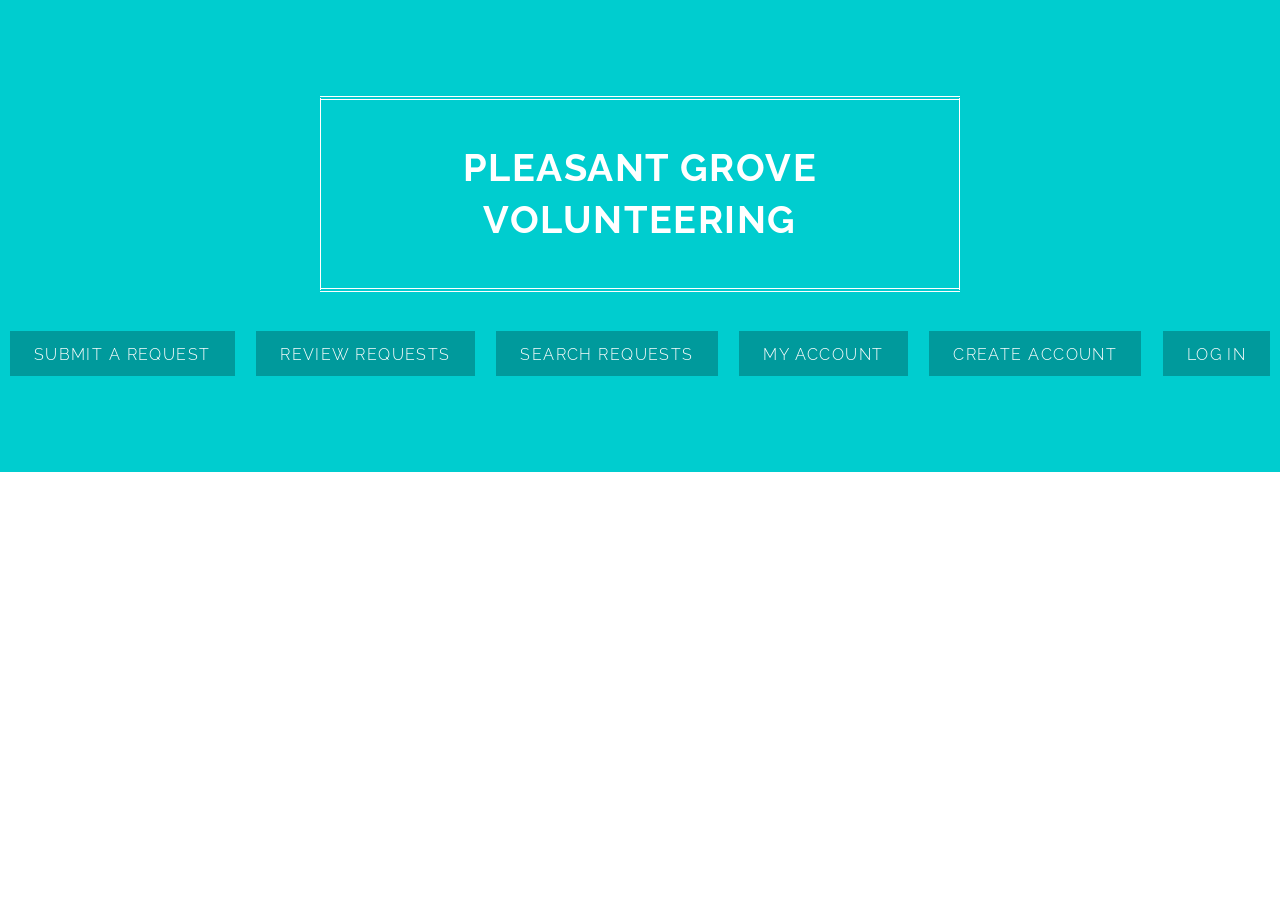
<file: PGVolunteerSite/public/index.html>
<!DOCTYPE HTML>
<html>
	<head>
		<title>Pleasant Grove Volunteering</title>
		<meta charset="utf-8" />
		<meta name="viewport" content="width=device-width, initial-scale=1" />
		<link rel="stylesheet" href="assets/css/main.css" />
	</head>
	<body>
		<!-- Banner -->
			<section id="banner">
				<h2><strong>Pleasant Grove Volunteering</strong></h2>
				<ul class="actions">
					<li><a href="/submit.html" class="button special">Submit a request</a></li>
					<li><a href="/review.html" class="button special">Review requests</a></li>
					<li><a href="/ProjectSearch.html" class="button special">Search requests</a></li>
					<li><a href="/account.html" class="button special">My account</a></li>
					<li><a href="/createaccount.html" class="button special">Create account</a></li>
					<li><a href="/login.html" class="button special">Log in</a></li>
				</ul>
			</section>
	</body>
</html>
</file>
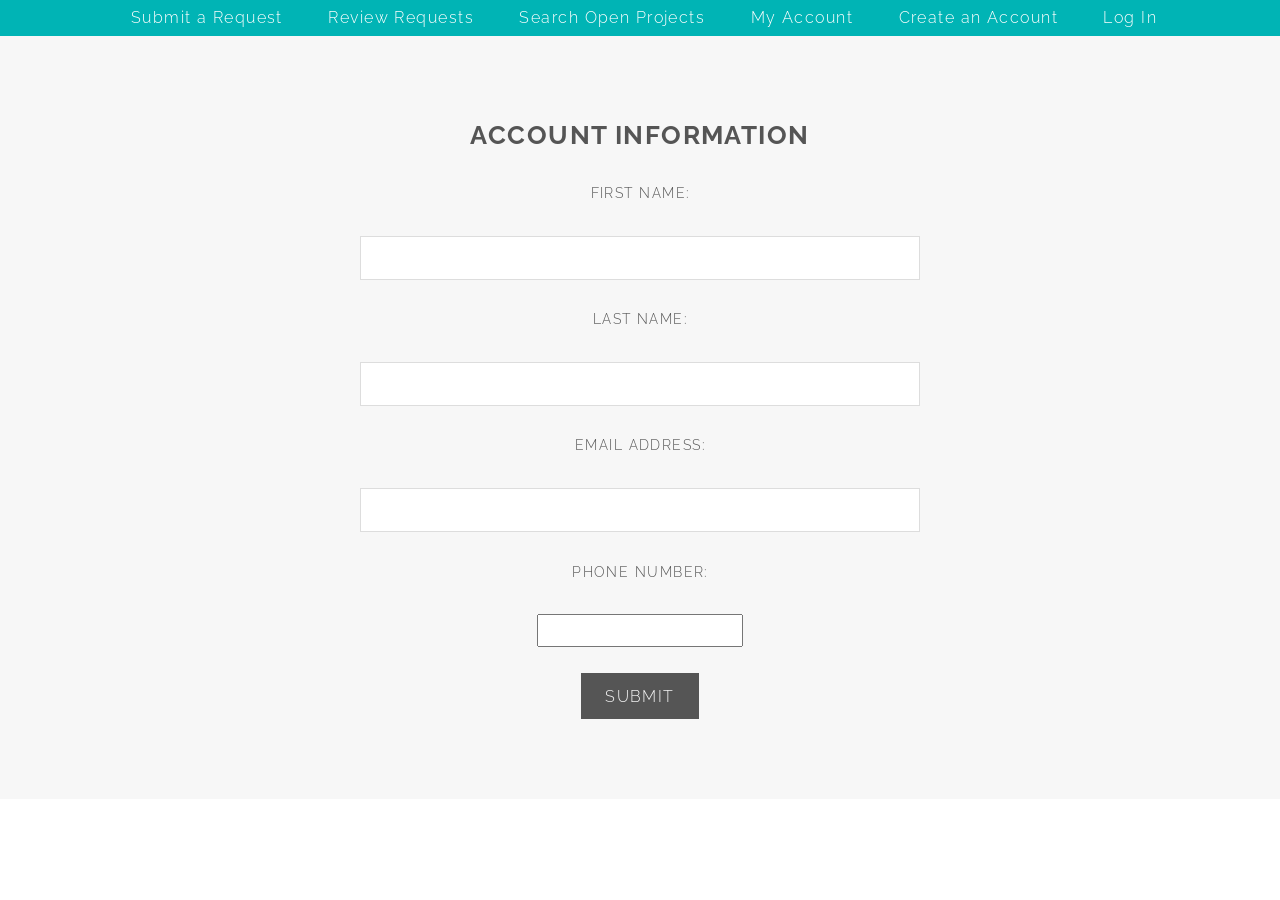
<file: PGVolunteerSite/public/account.html>
<html>
  <style type="text/css"> 
    #navbar ul { 
      margin: 0; 
      padding: 5px; 
      list-style-type: none; 
      text-align: center; 
      background-color: #00b4b5; 
      } 
    
   #navbar ul li {  
      display: inline; 
      } 
    
   #navbar ul li a { 
      text-decoration: none; 
      padding: .2em 1em; 
      color: #fff; 
      background-color: #00b4b5; 
      } 
   #navbar ul li a:hover { 
      color: #000; 
      background-color: #00b4b5; 
      } 
   </style> 
	<head>
		<title>Account Information</title>
		<meta charset="utf-8" />
		<meta name="viewport" content="width=device-width, initial-scale=1" />
		<link rel="stylesheet" href="assets/css/main.css" />
	</head>
<body>
  <div id="navbar"> 
    <ul> 
    <li><a href="submit.html">Submit a Request</a></li> 
    <li><a href="review.html">Review Requests</a></li> 
    <li><a href="ProjectSearch.html">Search Open Projects</a></li> 
    <li><a href="account.html">My Account</a></li> 
    <li><a href="createaccount.html">Create an Account</a></li> 	
    <li><a href="login.html">Log In</a></li>
    </ul> 
  </div> 
<section id="two" class="wrapper style2 special">
  <div class="inner narrow">
    <h2><strong>Account Information</strong></h2>
<form action="/action_page.php">
    <label for="fname">First name:</label><br>
    <input type="text" id="fname" name="fname" value=""><br>
    <label for="lname">Last name:</label><br>
    <input type="text" id="lname" name="lname" value=""><br>
    <label for="email">Email address:</label><br>
    <input type="email" id="email" name="email"><br>
    <label for="phone">Phone number:</label><br>
    <input type="tel" id="phone" name="phone" pattern="[0-9]{3}-[0-9]{2}-[0-9]{3}"><br><br>
    <input type="submit" value="Submit"><br>
  </form> 
</div>
</section>
</body>
</html>
<!--Need to edit this so stored account info is displayed and then an edit button is used to update as needed.-->
</file>
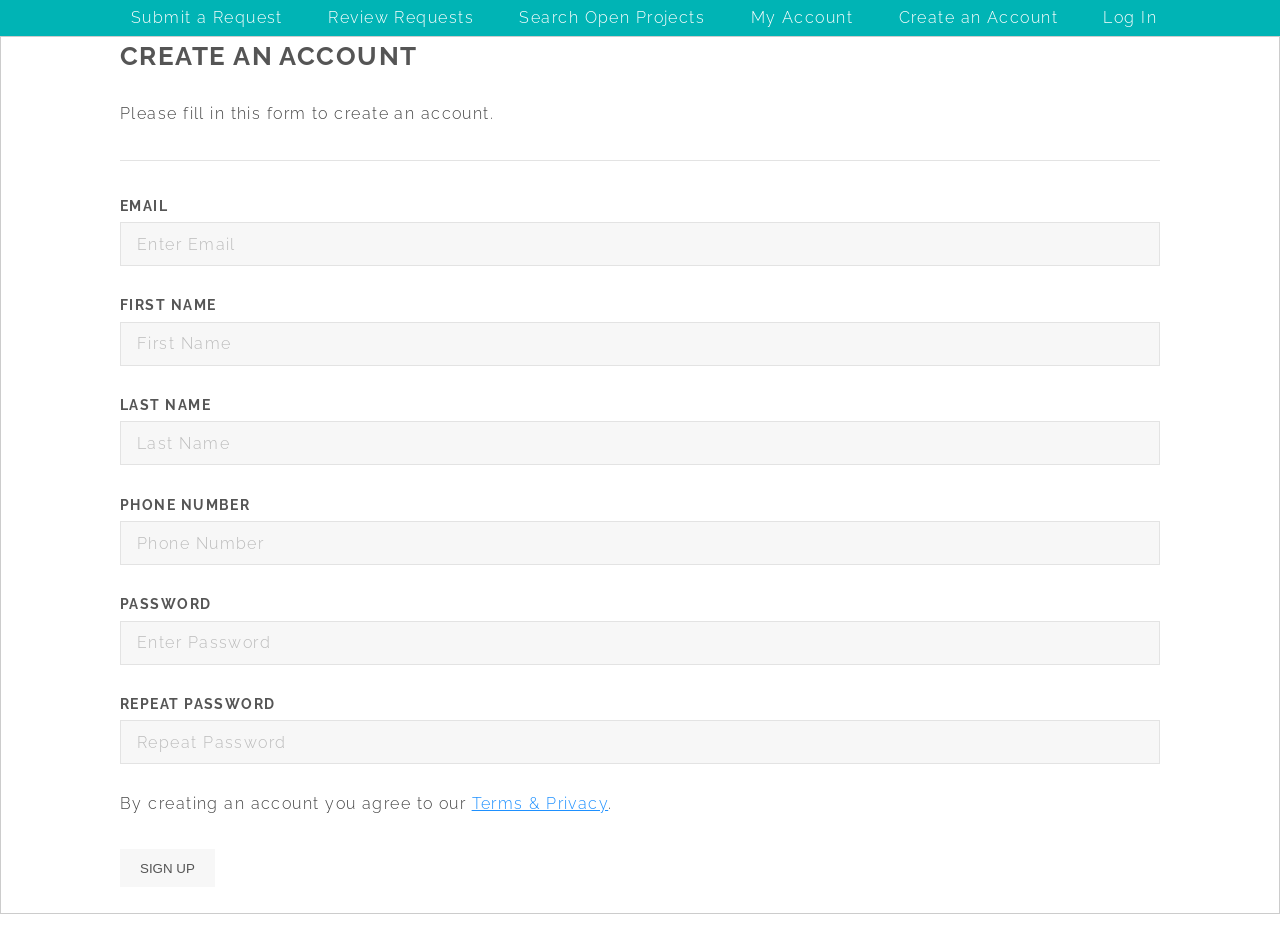
<file: PGVolunteerSite/public/createaccount.html>
<html>
  <style type="text/css"> 
    #navbar ul { 
      margin: 0; 
      padding: 5px; 
      list-style-type: none; 
      text-align: center; 
      background-color: #00b4b5; 
      } 
    
   #navbar ul li {  
      display: inline; 
      } 
    
   #navbar ul li a { 
      text-decoration: none; 
      padding: .2em 1em; 
      color: #fff; 
      background-color: #00b4b5; 
      } 
   #navbar ul li a:hover { 
      color: #000; 
      background-color: #00b4b5; 
      } 
   </style> 
	<head>
		<title>Create Account</title>
		<meta charset="utf-8" />
		<meta name="viewport" content="width=device-width, initial-scale=1" />
		<link rel="stylesheet" href="assets/css/main.css" />
	</head>
<body>
  <div id="navbar"> 
    <ul> 
    <li><a href="submit.html">Submit a Request</a></li> 
    <li><a href="review.html">Review Requests</a></li> 
    <li><a href="ProjectSearch.html">Search Open Projects</a></li> 
    <li><a href="account.html">My Account</a></li> 
    <li><a href="createaccount.html">Create an Account</a></li> 	
    <li><a href="login.html">Log In</a></li>
    </ul> 
  </div>
<form action="welcometosite.html" style="border:1px solid #ccc">
    <div class="container">
      <h2><strong>Create An Account</strong></h2>
      <p>Please fill in this form to create an account.</p>
      <hr>
  
      <label for="email"><b>Email</b></label>
      <input type="email" placeholder="Enter Email" name="email" required><br>

      <label for="fname"><b>First Name</b></label>
      <input type="text" placeholder="First Name" name="fname" required><br>

      <label for="lname"><b>Last Name</b></label>
      <input type="text" placeholder="Last Name" name="lname" required><br>

      <label for="tel"><b>Phone Number</b></label>
      <input type="text" placeholder="Phone Number" name="tel" required><br>
  
      <label for="psw"><b>Password</b></label>
      <input type="password" placeholder="Enter Password" name="psw" required><br>
  
      <label for="psw-repeat"><b>Repeat Password</b></label>
      <input type="password" placeholder="Repeat Password" name="psw-repeat" required><br>
  
      <p>By creating an account you agree to our <a href="#" style="color:dodgerblue">Terms & Privacy</a>.</p>
  
      <div class="clearfix">
        <button type="submit" class="signupbtn">Sign Up</button>
      </div>
    </div><br>
  </form>

<!-- Pulled from https://www.w3schools.com/howto/howto_css_signup_form.asp if you want to use this code.
Still need CSS, need to connect to database, need to add fields for first and last name, phone number, and email address-->
</file>
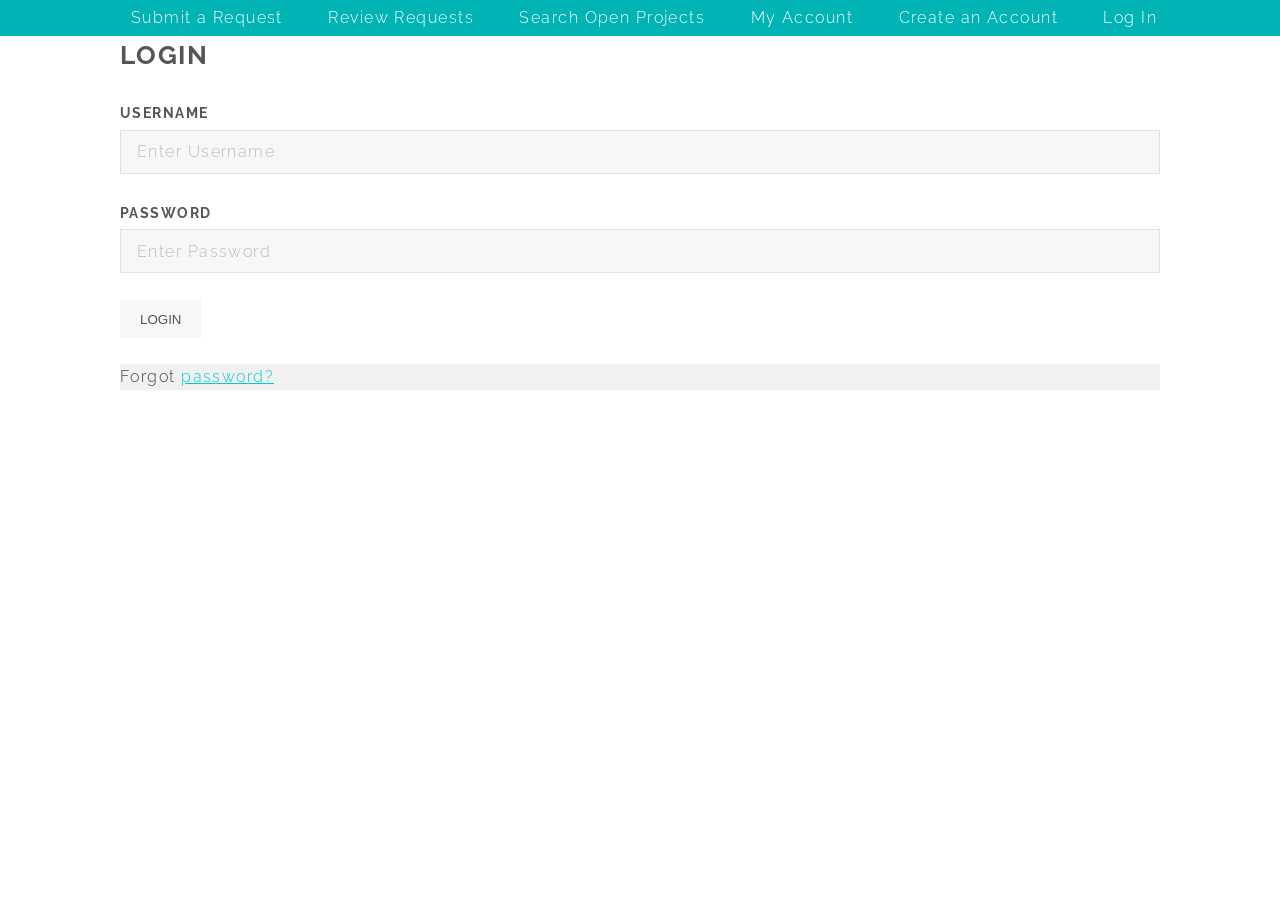
<file: PGVolunteerSite/public/login.html>
<html>
  <style type="text/css"> 
    #navbar ul { 
      margin: 0; 
      padding: 5px; 
      list-style-type: none; 
      text-align: center; 
      background-color: #00b4b5; 
      } 
    
   #navbar ul li {  
      display: inline; 
      } 
    
   #navbar ul li a { 
      text-decoration: none; 
      padding: .2em 1em; 
      color: #fff; 
      background-color: #00b4b5; 
      } 
   #navbar ul li a:hover { 
      color: #000; 
      background-color: #00b4b5; 
      } 
   </style> 
	<head>
		<title>Log In</title>
		<meta charset="utf-8" />
		<meta name="viewport" content="width=device-width, initial-scale=1" />
		<link rel="stylesheet" href="assets/css/main.css" />
	</head>
<body>
  <div id="navbar"> 
    <ul> 
    <li><a href="submit.html">Submit a Request</a></li> 
    <li><a href="review.html">Review Requests</a></li> 
    <li><a href="ProjectSearch.html">Search Open Projects</a></li> 
    <li><a href="account.html">My Account</a></li> 
    <li><a href="createaccount.html">Create an Account</a></li> 	
    <li><a href="login.html">Log In</a></li>
    </ul> 
  </div> 
<form action="action_page.php" method="post">
    <div class="container">
      <h2><strong>Login</strong></h2>
      <label for="uname"><b>Username</b></label>
      <input type="text" placeholder="Enter Username" name="uname" required><br>
  
      <label for="psw"><b>Password</b></label>
      <input type="password" placeholder="Enter Password" name="psw" required><br>
  
      <button type="submit">Login</button>
    </div><br>
  
    <div class="container" style="background-color:#f1f1f1">
      <span class="psw">Forgot <a href="#">password?</a></span>
    </div>
  </form>

<!-- Pulled from https://www.w3schools.com/howto/howto_css_login_form.asp -->
</file>
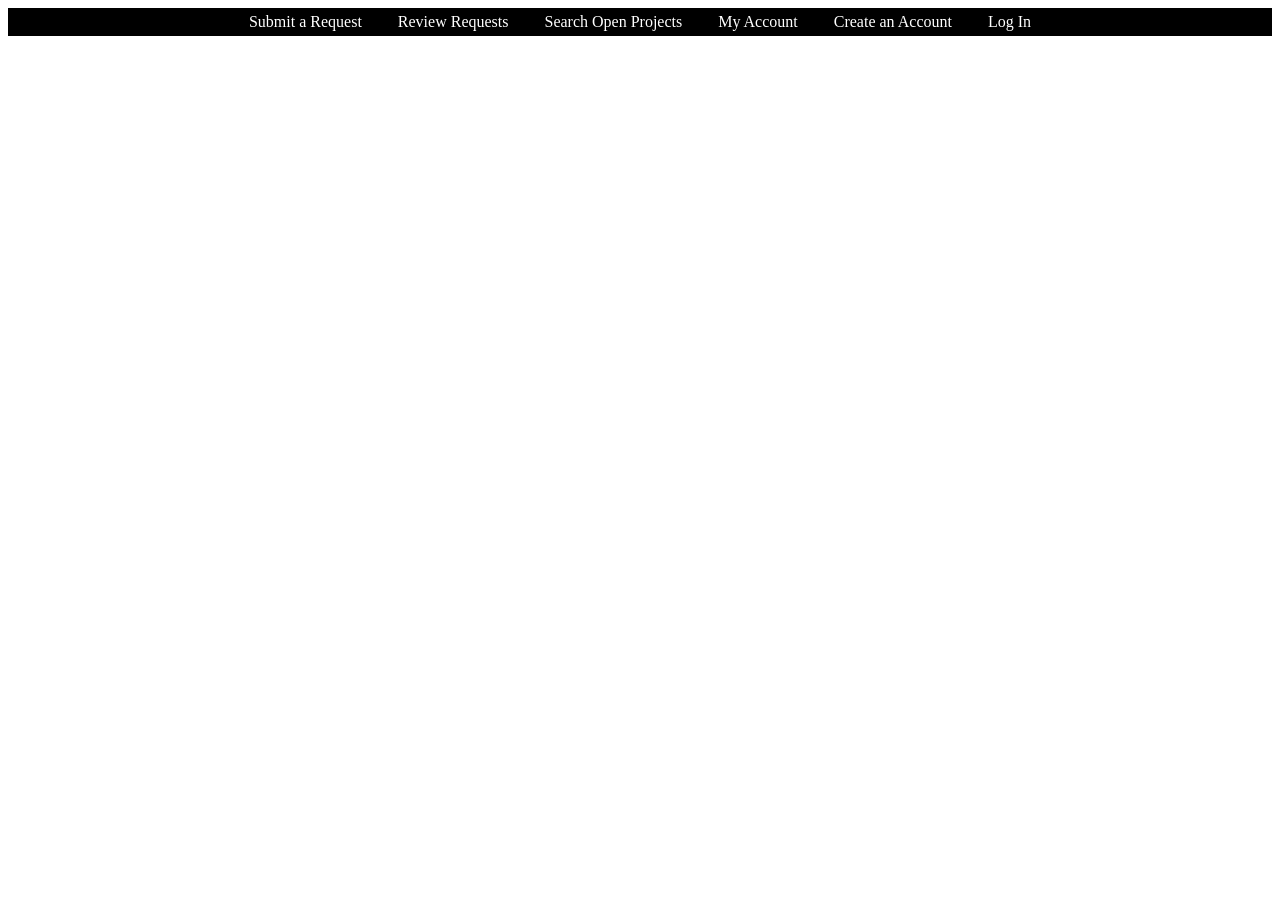
<file: PGVolunteerSite/public/navigationBar.html>
<!DOCTYPE html PUBLIC> 
<html xmlns="http://www.w3.org/1999/xhtml"> 
<head> 
<title>Horizontal Navigation Bar w/Rollover Effect</title> 
<style type="text/css"> 
<!-- 
 
 #navbar ul { 
	margin: 0; 
	padding: 5px; 
	list-style-type: none; 
	text-align: center; 
	background-color: rgb(0, 0, 0); 
	} 
 
#navbar ul li {  
	display: inline; 
	} 
 
#navbar ul li a { 
	text-decoration: none; 
	padding: .2em 1em; 
	color: #fff; 
	background-color: #000; 
	} 
 
#navbar ul li a:hover { 
	color: #000; 
	background-color: #fff; 
	} 
 
--> 
</style> 
</head> 
<body> 
<div id="navbar"> 
  <ul> 
	<li><a href="submit.html">Submit a Request</a></li> 
	<li><a href="review.html">Review Requests</a></li> 
	<li><a href="ProjectSearch.html">Search Open Projects</a></li> 
	<li><a href="account.html">My Account</a></li> 
	<li><a href="createaccount.html">Create an Account</a></li> 	
  <li><a href="login.html">Log In</a></li>
  </ul> 
</div> 
</body> 
</html>
</file>
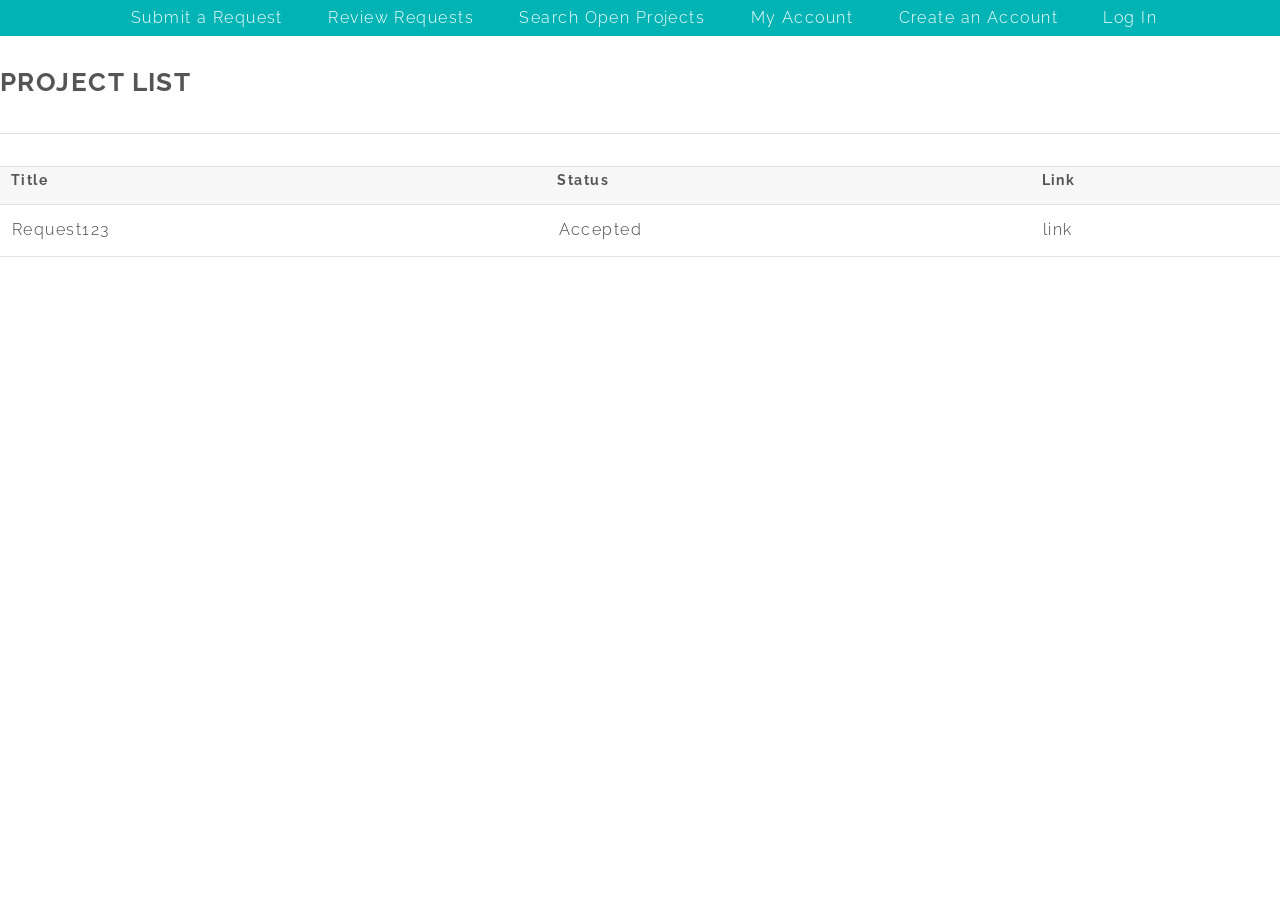
<file: PGVolunteerSite/public/review.html>
<!DOCTYPE html>
<html>
  <style type="text/css"> 
     #navbar ul { 
       margin: 0; 
       padding: 5px; 
       list-style-type: none; 
       text-align: center; 
       background-color: #00b4b5; 
       } 
     
    #navbar ul li {  
       display: inline; 
       } 
     
    #navbar ul li a { 
       text-decoration: none; 
       padding: .2em 1em; 
       color: #fff; 
       background-color: #00b4b5; 
       } 
    #navbar ul li a:hover { 
       color: #000; 
       background-color: #00b4b5; 
       } 
    </style>       
<head>
  <title>Review Requests</title>
  <meta charset="utf-8" />
  <meta name="viewport" content="width=device-width, initial-scale=1" />
  <link rel="stylesheet" href="assets/css/main.css" />
</head>
<body>
  <div id="navbar"> 
  <ul> 
	<li><a href="submit.html">Submit a Request</a></li> 
	<li><a href="review.html">Review Requests</a></li> 
	<li><a href="ProjectSearch.html">Search Open Projects</a></li> 
	<li><a href="account.html">My Account</a></li> 
	<li><a href="createaccount.html">Create an Account</a></li> 	
  <li><a href="login.html">Log In</a></li>
  </ul> 
</div> <br>
<h2><strong>Project List</strong></h2>
<hr>
<table class="table">
  <tr>
    <th>Title</th>
    <th>Status</th>
    <th>Link</th>
  </tr>
  <tr>
    <td>Request123</td>
    <td>Accepted</td>
    <td>link</td>
  </tr>
</table>
</body>
</html>

<!-- If the user is not logged in with an existing account, we should either redirect them to the sign in page-->
</file>
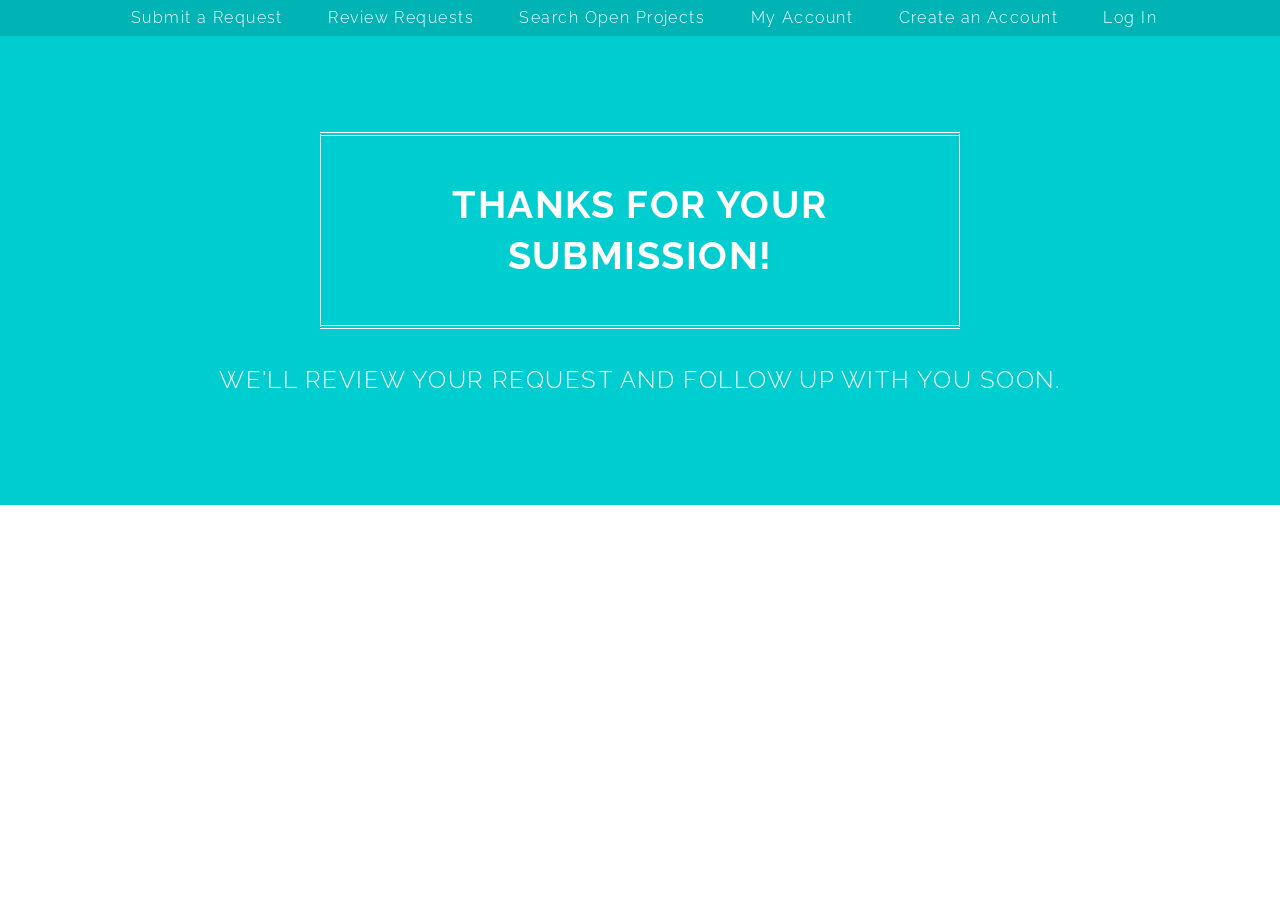
<file: PGVolunteerSite/public/submissionconfirmed.html>
<!DOCTYPE HTML>
<html>
	<style type="text/css"> 
        #navbar ul { 
          margin: 0; 
          padding: 5px; 
          list-style-type: none; 
          text-align: center; 
          background-color: #00b4b5; 
          } 
        
       #navbar ul li {  
          display: inline; 
          } 
        
       #navbar ul li a { 
          text-decoration: none; 
          padding: .2em 1em; 
          color: #fff; 
          background-color: #00b4b5; 
          } 
       #navbar ul li a:hover { 
          color: #000; 
          background-color: #00b4b5; 
          } 
       </style>
	<head>
		<title>Thanks For Your Submission</title>
		<meta charset="utf-8" />
		<meta name="viewport" content="width=device-width, initial-scale=1" />
		<link rel="stylesheet" href="assets/css/main.css" />
	</head>
	<body>
		<div id="navbar"> 
            <ul> 
            <li><a href="submit.html">Submit a Request</a></li> 
            <li><a href="review.html">Review Requests</a></li> 
            <li><a href="ProjectSearch.html">Search Open Projects</a></li> 
            <li><a href="account.html">My Account</a></li> 
            <li><a href="createaccount.html">Create an Account</a></li> 	
            <li><a href="login.html">Log In</a></li>
            </ul> 
          </div>   
		<!-- Banner -->
			<section id="banner">
                <h2><strong>Thanks for your submission!</strong></h2>
                <p>We'll review your request and follow up with you soon.</p>
			</section>
	</body>
</html>
</file>
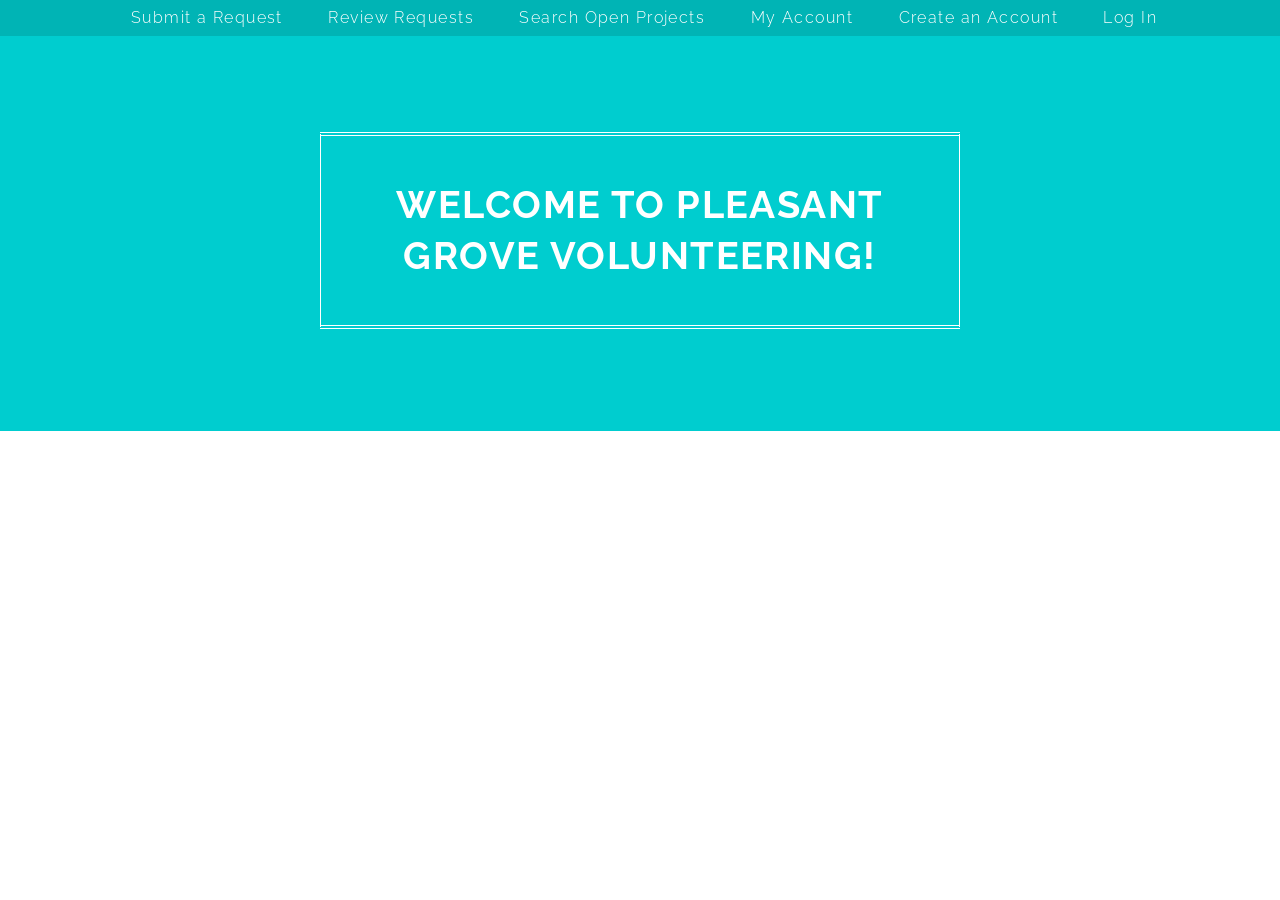
<file: PGVolunteerSite/public/welcometosite.html>
<!DOCTYPE HTML>
<html>
    <style type="text/css"> 
        #navbar ul { 
          margin: 0; 
          padding: 5px; 
          list-style-type: none; 
          text-align: center; 
          background-color: #00b4b5; 
          } 
        
       #navbar ul li {  
          display: inline; 
          } 
        
       #navbar ul li a { 
          text-decoration: none; 
          padding: .2em 1em; 
          color: #fff; 
          background-color: #00b4b5; 
          } 
       #navbar ul li a:hover { 
          color: #000; 
          background-color: #00b4b5; 
          } 
       </style>
	<head>
		<title>Account Created</title>
		<meta charset="utf-8" />
		<meta name="viewport" content="width=device-width, initial-scale=1" />
		<link rel="stylesheet" href="assets/css/main.css" />
	</head>
	<body>
        <div id="navbar"> 
            <ul> 
            <li><a href="submit.html">Submit a Request</a></li> 
            <li><a href="review.html">Review Requests</a></li> 
            <li><a href="ProjectSearch.html">Search Open Projects</a></li> 
            <li><a href="account.html">My Account</a></li> 
            <li><a href="createaccount.html">Create an Account</a></li> 	
            <li><a href="login.html">Log In</a></li>
            </ul> 
          </div>        
		<!-- Banner -->
			<section id="banner">
				<h2><strong>Welcome to Pleasant Grove Volunteering!</strong></h2>
			</section>
	</body>
</html>
</file>
<file: PGVolunteerSite/public/assets/css/main.css>
@import url(font-awesome.min.css);
@import url("http://fonts.googleapis.com/css?family=Raleway:300,700");

/*
	Typify by TEMPLATED
	templated.co @templatedco
	Released for free under the Creative Commons Attribution 3.0 license (templated.co/license)
*/

/* Reset */

	html, body, div, span, applet, object, iframe, h1, h2, h3, h4, h5, h6, p, blockquote, pre, a, abbr, acronym, address, big, cite, code, del, dfn, em, img, ins, kbd, q, s, samp, small, strike, strong, sub, sup, tt, var, b, u, i, center, dl, dt, dd, ol, ul, li, fieldset, form, label, legend, table, caption, tbody, tfoot, thead, tr, th, td, article, aside, canvas, details, embed, figure, figcaption, footer, header, hgroup, menu, nav, output, ruby, section, summary, time, mark, audio, video {
		margin: 0;
		padding: 0;
		border: 0;
		font-size: 100%;
		font: inherit;
		vertical-align: baseline;
	}

	article, aside, details, figcaption, figure, footer, header, hgroup, menu, nav, section {
		display: block;
	}

	body {
		line-height: 1;
	}

	ol, ul {
		list-style: none;
	}

	blockquote, q {
		quotes: none;
	}

	blockquote:before, blockquote:after, q:before, q:after {
		content: '';
		content: none;
	}

	table {
		border-collapse: collapse;
		border-spacing: 0;
	}

	body {
		-webkit-text-size-adjust: none;
	}

/* Box Model */

	*, *:before, *:after {
		-moz-box-sizing: border-box;
		-webkit-box-sizing: border-box;
		box-sizing: border-box;
	}

/* Containers */

	.container {
		margin-left: auto;
		margin-right: auto;
	}

	.container.\31 25\25 {
		width: 100%;
		max-width: 100em;
		min-width: 80em;
	}

	.container.\37 5\25 {
		width: 60em;
	}

	.container.\35 0\25 {
		width: 40em;
	}

	.container.\32 5\25 {
		width: 20em;
	}

	.container {
		width: 80em;
	}

	@media screen and (max-width: 1680px) {

		.container.\31 25\25 {
			width: 100%;
			max-width: 100em;
			min-width: 80em;
		}

		.container.\37 5\25 {
			width: 60em;
		}

		.container.\35 0\25 {
			width: 40em;
		}

		.container.\32 5\25 {
			width: 20em;
		}

		.container {
			width: 80em;
		}

	}

	@media screen and (max-width: 1280px) {

		.container.\31 25\25 {
			width: 100%;
			max-width: 81.25em;
			min-width: 65em;
		}

		.container.\37 5\25 {
			width: 48.75em;
		}

		.container.\35 0\25 {
			width: 32.5em;
		}

		.container.\32 5\25 {
			width: 16.25em;
		}

		.container {
			width: 65em;
		}

	}

	@media screen and (max-width: 980px) {

		.container.\31 25\25 {
			width: 100%;
			max-width: 112.5%;
			min-width: 90%;
		}

		.container.\37 5\25 {
			width: 67.5%;
		}

		.container.\35 0\25 {
			width: 45%;
		}

		.container.\32 5\25 {
			width: 22.5%;
		}

		.container {
			width: 90%;
		}

	}

	@media screen and (max-width: 736px) {

		.container.\31 25\25 {
			width: 100%;
			max-width: 112.5%;
			min-width: 90%;
		}

		.container.\37 5\25 {
			width: 67.5%;
		}

		.container.\35 0\25 {
			width: 45%;
		}

		.container.\32 5\25 {
			width: 22.5%;
		}

		.container {
			width: 90%;
		}

	}

	@media screen and (max-width: 480px) {

		.container.\31 25\25 {
			width: 100%;
			max-width: 112.5%;
			min-width: 90%;
		}

		.container.\37 5\25 {
			width: 67.5%;
		}

		.container.\35 0\25 {
			width: 45%;
		}

		.container.\32 5\25 {
			width: 22.5%;
		}

		.container {
			width: 90%;
		}

	}

/* Grid */

	.row {
		border-bottom: solid 1px transparent;
		-moz-box-sizing: border-box;
		-webkit-box-sizing: border-box;
		box-sizing: border-box;
	}

	.row > * {
		float: left;
		-moz-box-sizing: border-box;
		-webkit-box-sizing: border-box;
		box-sizing: border-box;
	}

	.row:after, .row:before {
		content: '';
		display: block;
		clear: both;
		height: 0;
	}

	.row.uniform > * > :first-child {
		margin-top: 0;
	}

	.row.uniform > * > :last-child {
		margin-bottom: 0;
	}

	.row.\30 \25 > * {
		padding: 0 0 0 0em;
	}

	.row.\30 \25 {
		margin: 0 0 -1px 0em;
	}

	.row.uniform.\30 \25 > * {
		padding: 0em 0 0 0em;
	}

	.row.uniform.\30 \25 {
		margin: 0em 0 -1px 0em;
	}

	.row > * {
		padding: 0 0 0 2em;
	}

	.row {
		margin: 0 0 -1px -2em;
	}

	.row.uniform > * {
		padding: 2em 0 0 2em;
	}

	.row.uniform {
		margin: -2em 0 -1px -2em;
	}

	.row.\32 00\25 > * {
		padding: 0 0 0 4em;
	}

	.row.\32 00\25 {
		margin: 0 0 -1px -4em;
	}

	.row.uniform.\32 00\25 > * {
		padding: 4em 0 0 4em;
	}

	.row.uniform.\32 00\25 {
		margin: -4em 0 -1px -4em;
	}

	.row.\31 50\25 > * {
		padding: 0 0 0 3em;
	}

	.row.\31 50\25 {
		margin: 0 0 -1px -3em;
	}

	.row.uniform.\31 50\25 > * {
		padding: 3em 0 0 3em;
	}

	.row.uniform.\31 50\25 {
		margin: -3em 0 -1px -3em;
	}

	.row.\35 0\25 > * {
		padding: 0 0 0 1em;
	}

	.row.\35 0\25 {
		margin: 0 0 -1px -1em;
	}

	.row.uniform.\35 0\25 > * {
		padding: 1em 0 0 1em;
	}

	.row.uniform.\35 0\25 {
		margin: -1em 0 -1px -1em;
	}

	.row.\32 5\25 > * {
		padding: 0 0 0 0.5em;
	}

	.row.\32 5\25 {
		margin: 0 0 -1px -0.5em;
	}

	.row.uniform.\32 5\25 > * {
		padding: 0.5em 0 0 0.5em;
	}

	.row.uniform.\32 5\25 {
		margin: -0.5em 0 -1px -0.5em;
	}

	.\31 2u, .\31 2u\24 {
		width: 100%;
		clear: none;
		margin-left: 0;
	}

	.\31 1u, .\31 1u\24 {
		width: 91.6666666667%;
		clear: none;
		margin-left: 0;
	}

	.\31 0u, .\31 0u\24 {
		width: 83.3333333333%;
		clear: none;
		margin-left: 0;
	}

	.\39 u, .\39 u\24 {
		width: 75%;
		clear: none;
		margin-left: 0;
	}

	.\38 u, .\38 u\24 {
		width: 66.6666666667%;
		clear: none;
		margin-left: 0;
	}

	.\37 u, .\37 u\24 {
		width: 58.3333333333%;
		clear: none;
		margin-left: 0;
	}

	.\36 u, .\36 u\24 {
		width: 50%;
		clear: none;
		margin-left: 0;
	}

	.\35 u, .\35 u\24 {
		width: 41.6666666667%;
		clear: none;
		margin-left: 0;
	}

	.\34 u, .\34 u\24 {
		width: 33.3333333333%;
		clear: none;
		margin-left: 0;
	}

	.\33 u, .\33 u\24 {
		width: 25%;
		clear: none;
		margin-left: 0;
	}

	.\32 u, .\32 u\24 {
		width: 16.6666666667%;
		clear: none;
		margin-left: 0;
	}

	.\31 u, .\31 u\24 {
		width: 8.3333333333%;
		clear: none;
		margin-left: 0;
	}

	.\31 2u\24 + *,
	.\31 1u\24 + *,
	.\31 0u\24 + *,
	.\39 u\24 + *,
	.\38 u\24 + *,
	.\37 u\24 + *,
	.\36 u\24 + *,
	.\35 u\24 + *,
	.\34 u\24 + *,
	.\33 u\24 + *,
	.\32 u\24 + *,
	.\31 u\24 + * {
		clear: left;
	}

	.\-11u {
		margin-left: 91.66667%;
	}

	.\-10u {
		margin-left: 83.33333%;
	}

	.\-9u {
		margin-left: 75%;
	}

	.\-8u {
		margin-left: 66.66667%;
	}

	.\-7u {
		margin-left: 58.33333%;
	}

	.\-6u {
		margin-left: 50%;
	}

	.\-5u {
		margin-left: 41.66667%;
	}

	.\-4u {
		margin-left: 33.33333%;
	}

	.\-3u {
		margin-left: 25%;
	}

	.\-2u {
		margin-left: 16.66667%;
	}

	.\-1u {
		margin-left: 8.33333%;
	}

	@media screen and (max-width: 1680px) {

		.row > * {
			padding: 0 0 0 2em;
		}

		.row {
			margin: 0 0 -1px -2em;
		}

		.row.uniform > * {
			padding: 2em 0 0 2em;
		}

		.row.uniform {
			margin: -2em 0 -1px -2em;
		}

		.row.\32 00\25 > * {
			padding: 0 0 0 4em;
		}

		.row.\32 00\25 {
			margin: 0 0 -1px -4em;
		}

		.row.uniform.\32 00\25 > * {
			padding: 4em 0 0 4em;
		}

		.row.uniform.\32 00\25 {
			margin: -4em 0 -1px -4em;
		}

		.row.\31 50\25 > * {
			padding: 0 0 0 3em;
		}

		.row.\31 50\25 {
			margin: 0 0 -1px -3em;
		}

		.row.uniform.\31 50\25 > * {
			padding: 3em 0 0 3em;
		}

		.row.uniform.\31 50\25 {
			margin: -3em 0 -1px -3em;
		}

		.row.\35 0\25 > * {
			padding: 0 0 0 1em;
		}

		.row.\35 0\25 {
			margin: 0 0 -1px -1em;
		}

		.row.uniform.\35 0\25 > * {
			padding: 1em 0 0 1em;
		}

		.row.uniform.\35 0\25 {
			margin: -1em 0 -1px -1em;
		}

		.row.\32 5\25 > * {
			padding: 0 0 0 0.5em;
		}

		.row.\32 5\25 {
			margin: 0 0 -1px -0.5em;
		}

		.row.uniform.\32 5\25 > * {
			padding: 0.5em 0 0 0.5em;
		}

		.row.uniform.\32 5\25 {
			margin: -0.5em 0 -1px -0.5em;
		}

		.\31 2u\28xlarge\29, .\31 2u\24\28xlarge\29 {
			width: 100%;
			clear: none;
			margin-left: 0;
		}

		.\31 1u\28xlarge\29, .\31 1u\24\28xlarge\29 {
			width: 91.6666666667%;
			clear: none;
			margin-left: 0;
		}

		.\31 0u\28xlarge\29, .\31 0u\24\28xlarge\29 {
			width: 83.3333333333%;
			clear: none;
			margin-left: 0;
		}

		.\39 u\28xlarge\29, .\39 u\24\28xlarge\29 {
			width: 75%;
			clear: none;
			margin-left: 0;
		}

		.\38 u\28xlarge\29, .\38 u\24\28xlarge\29 {
			width: 66.6666666667%;
			clear: none;
			margin-left: 0;
		}

		.\37 u\28xlarge\29, .\37 u\24\28xlarge\29 {
			width: 58.3333333333%;
			clear: none;
			margin-left: 0;
		}

		.\36 u\28xlarge\29, .\36 u\24\28xlarge\29 {
			width: 50%;
			clear: none;
			margin-left: 0;
		}

		.\35 u\28xlarge\29, .\35 u\24\28xlarge\29 {
			width: 41.6666666667%;
			clear: none;
			margin-left: 0;
		}

		.\34 u\28xlarge\29, .\34 u\24\28xlarge\29 {
			width: 33.3333333333%;
			clear: none;
			margin-left: 0;
		}

		.\33 u\28xlarge\29, .\33 u\24\28xlarge\29 {
			width: 25%;
			clear: none;
			margin-left: 0;
		}

		.\32 u\28xlarge\29, .\32 u\24\28xlarge\29 {
			width: 16.6666666667%;
			clear: none;
			margin-left: 0;
		}

		.\31 u\28xlarge\29, .\31 u\24\28xlarge\29 {
			width: 8.3333333333%;
			clear: none;
			margin-left: 0;
		}

		.\31 2u\24\28xlarge\29 + *,
		.\31 1u\24\28xlarge\29 + *,
		.\31 0u\24\28xlarge\29 + *,
		.\39 u\24\28xlarge\29 + *,
		.\38 u\24\28xlarge\29 + *,
		.\37 u\24\28xlarge\29 + *,
		.\36 u\24\28xlarge\29 + *,
		.\35 u\24\28xlarge\29 + *,
		.\34 u\24\28xlarge\29 + *,
		.\33 u\24\28xlarge\29 + *,
		.\32 u\24\28xlarge\29 + *,
		.\31 u\24\28xlarge\29 + * {
			clear: left;
		}

		.\-11u\28xlarge\29 {
			margin-left: 91.66667%;
		}

		.\-10u\28xlarge\29 {
			margin-left: 83.33333%;
		}

		.\-9u\28xlarge\29 {
			margin-left: 75%;
		}

		.\-8u\28xlarge\29 {
			margin-left: 66.66667%;
		}

		.\-7u\28xlarge\29 {
			margin-left: 58.33333%;
		}

		.\-6u\28xlarge\29 {
			margin-left: 50%;
		}

		.\-5u\28xlarge\29 {
			margin-left: 41.66667%;
		}

		.\-4u\28xlarge\29 {
			margin-left: 33.33333%;
		}

		.\-3u\28xlarge\29 {
			margin-left: 25%;
		}

		.\-2u\28xlarge\29 {
			margin-left: 16.66667%;
		}

		.\-1u\28xlarge\29 {
			margin-left: 8.33333%;
		}

	}

	@media screen and (max-width: 1280px) {

		.row > * {
			padding: 0 0 0 1.5em;
		}

		.row {
			margin: 0 0 -1px -1.5em;
		}

		.row.uniform > * {
			padding: 1.5em 0 0 1.5em;
		}

		.row.uniform {
			margin: -1.5em 0 -1px -1.5em;
		}

		.row.\32 00\25 > * {
			padding: 0 0 0 3em;
		}

		.row.\32 00\25 {
			margin: 0 0 -1px -3em;
		}

		.row.uniform.\32 00\25 > * {
			padding: 3em 0 0 3em;
		}

		.row.uniform.\32 00\25 {
			margin: -3em 0 -1px -3em;
		}

		.row.\31 50\25 > * {
			padding: 0 0 0 2.25em;
		}

		.row.\31 50\25 {
			margin: 0 0 -1px -2.25em;
		}

		.row.uniform.\31 50\25 > * {
			padding: 2.25em 0 0 2.25em;
		}

		.row.uniform.\31 50\25 {
			margin: -2.25em 0 -1px -2.25em;
		}

		.row.\35 0\25 > * {
			padding: 0 0 0 0.75em;
		}

		.row.\35 0\25 {
			margin: 0 0 -1px -0.75em;
		}

		.row.uniform.\35 0\25 > * {
			padding: 0.75em 0 0 0.75em;
		}

		.row.uniform.\35 0\25 {
			margin: -0.75em 0 -1px -0.75em;
		}

		.row.\32 5\25 > * {
			padding: 0 0 0 0.375em;
		}

		.row.\32 5\25 {
			margin: 0 0 -1px -0.375em;
		}

		.row.uniform.\32 5\25 > * {
			padding: 0.375em 0 0 0.375em;
		}

		.row.uniform.\32 5\25 {
			margin: -0.375em 0 -1px -0.375em;
		}

		.\31 2u\28large\29, .\31 2u\24\28large\29 {
			width: 100%;
			clear: none;
			margin-left: 0;
		}

		.\31 1u\28large\29, .\31 1u\24\28large\29 {
			width: 91.6666666667%;
			clear: none;
			margin-left: 0;
		}

		.\31 0u\28large\29, .\31 0u\24\28large\29 {
			width: 83.3333333333%;
			clear: none;
			margin-left: 0;
		}

		.\39 u\28large\29, .\39 u\24\28large\29 {
			width: 75%;
			clear: none;
			margin-left: 0;
		}

		.\38 u\28large\29, .\38 u\24\28large\29 {
			width: 66.6666666667%;
			clear: none;
			margin-left: 0;
		}

		.\37 u\28large\29, .\37 u\24\28large\29 {
			width: 58.3333333333%;
			clear: none;
			margin-left: 0;
		}

		.\36 u\28large\29, .\36 u\24\28large\29 {
			width: 50%;
			clear: none;
			margin-left: 0;
		}

		.\35 u\28large\29, .\35 u\24\28large\29 {
			width: 41.6666666667%;
			clear: none;
			margin-left: 0;
		}

		.\34 u\28large\29, .\34 u\24\28large\29 {
			width: 33.3333333333%;
			clear: none;
			margin-left: 0;
		}

		.\33 u\28large\29, .\33 u\24\28large\29 {
			width: 25%;
			clear: none;
			margin-left: 0;
		}

		.\32 u\28large\29, .\32 u\24\28large\29 {
			width: 16.6666666667%;
			clear: none;
			margin-left: 0;
		}

		.\31 u\28large\29, .\31 u\24\28large\29 {
			width: 8.3333333333%;
			clear: none;
			margin-left: 0;
		}

		.\31 2u\24\28large\29 + *,
		.\31 1u\24\28large\29 + *,
		.\31 0u\24\28large\29 + *,
		.\39 u\24\28large\29 + *,
		.\38 u\24\28large\29 + *,
		.\37 u\24\28large\29 + *,
		.\36 u\24\28large\29 + *,
		.\35 u\24\28large\29 + *,
		.\34 u\24\28large\29 + *,
		.\33 u\24\28large\29 + *,
		.\32 u\24\28large\29 + *,
		.\31 u\24\28large\29 + * {
			clear: left;
		}

		.\-11u\28large\29 {
			margin-left: 91.66667%;
		}

		.\-10u\28large\29 {
			margin-left: 83.33333%;
		}

		.\-9u\28large\29 {
			margin-left: 75%;
		}

		.\-8u\28large\29 {
			margin-left: 66.66667%;
		}

		.\-7u\28large\29 {
			margin-left: 58.33333%;
		}

		.\-6u\28large\29 {
			margin-left: 50%;
		}

		.\-5u\28large\29 {
			margin-left: 41.66667%;
		}

		.\-4u\28large\29 {
			margin-left: 33.33333%;
		}

		.\-3u\28large\29 {
			margin-left: 25%;
		}

		.\-2u\28large\29 {
			margin-left: 16.66667%;
		}

		.\-1u\28large\29 {
			margin-left: 8.33333%;
		}

	}

	@media screen and (max-width: 980px) {

		.row > * {
			padding: 0 0 0 1.5em;
		}

		.row {
			margin: 0 0 -1px -1.5em;
		}

		.row.uniform > * {
			padding: 1.5em 0 0 1.5em;
		}

		.row.uniform {
			margin: -1.5em 0 -1px -1.5em;
		}

		.row.\32 00\25 > * {
			padding: 0 0 0 3em;
		}

		.row.\32 00\25 {
			margin: 0 0 -1px -3em;
		}

		.row.uniform.\32 00\25 > * {
			padding: 3em 0 0 3em;
		}

		.row.uniform.\32 00\25 {
			margin: -3em 0 -1px -3em;
		}

		.row.\31 50\25 > * {
			padding: 0 0 0 2.25em;
		}

		.row.\31 50\25 {
			margin: 0 0 -1px -2.25em;
		}

		.row.uniform.\31 50\25 > * {
			padding: 2.25em 0 0 2.25em;
		}

		.row.uniform.\31 50\25 {
			margin: -2.25em 0 -1px -2.25em;
		}

		.row.\35 0\25 > * {
			padding: 0 0 0 0.75em;
		}

		.row.\35 0\25 {
			margin: 0 0 -1px -0.75em;
		}

		.row.uniform.\35 0\25 > * {
			padding: 0.75em 0 0 0.75em;
		}

		.row.uniform.\35 0\25 {
			margin: -0.75em 0 -1px -0.75em;
		}

		.row.\32 5\25 > * {
			padding: 0 0 0 0.375em;
		}

		.row.\32 5\25 {
			margin: 0 0 -1px -0.375em;
		}

		.row.uniform.\32 5\25 > * {
			padding: 0.375em 0 0 0.375em;
		}

		.row.uniform.\32 5\25 {
			margin: -0.375em 0 -1px -0.375em;
		}

		.\31 2u\28medium\29, .\31 2u\24\28medium\29 {
			width: 100%;
			clear: none;
			margin-left: 0;
		}

		.\31 1u\28medium\29, .\31 1u\24\28medium\29 {
			width: 91.6666666667%;
			clear: none;
			margin-left: 0;
		}

		.\31 0u\28medium\29, .\31 0u\24\28medium\29 {
			width: 83.3333333333%;
			clear: none;
			margin-left: 0;
		}

		.\39 u\28medium\29, .\39 u\24\28medium\29 {
			width: 75%;
			clear: none;
			margin-left: 0;
		}

		.\38 u\28medium\29, .\38 u\24\28medium\29 {
			width: 66.6666666667%;
			clear: none;
			margin-left: 0;
		}

		.\37 u\28medium\29, .\37 u\24\28medium\29 {
			width: 58.3333333333%;
			clear: none;
			margin-left: 0;
		}

		.\36 u\28medium\29, .\36 u\24\28medium\29 {
			width: 50%;
			clear: none;
			margin-left: 0;
		}

		.\35 u\28medium\29, .\35 u\24\28medium\29 {
			width: 41.6666666667%;
			clear: none;
			margin-left: 0;
		}

		.\34 u\28medium\29, .\34 u\24\28medium\29 {
			width: 33.3333333333%;
			clear: none;
			margin-left: 0;
		}

		.\33 u\28medium\29, .\33 u\24\28medium\29 {
			width: 25%;
			clear: none;
			margin-left: 0;
		}

		.\32 u\28medium\29, .\32 u\24\28medium\29 {
			width: 16.6666666667%;
			clear: none;
			margin-left: 0;
		}

		.\31 u\28medium\29, .\31 u\24\28medium\29 {
			width: 8.3333333333%;
			clear: none;
			margin-left: 0;
		}

		.\31 2u\24\28medium\29 + *,
		.\31 1u\24\28medium\29 + *,
		.\31 0u\24\28medium\29 + *,
		.\39 u\24\28medium\29 + *,
		.\38 u\24\28medium\29 + *,
		.\37 u\24\28medium\29 + *,
		.\36 u\24\28medium\29 + *,
		.\35 u\24\28medium\29 + *,
		.\34 u\24\28medium\29 + *,
		.\33 u\24\28medium\29 + *,
		.\32 u\24\28medium\29 + *,
		.\31 u\24\28medium\29 + * {
			clear: left;
		}

		.\-11u\28medium\29 {
			margin-left: 91.66667%;
		}

		.\-10u\28medium\29 {
			margin-left: 83.33333%;
		}

		.\-9u\28medium\29 {
			margin-left: 75%;
		}

		.\-8u\28medium\29 {
			margin-left: 66.66667%;
		}

		.\-7u\28medium\29 {
			margin-left: 58.33333%;
		}

		.\-6u\28medium\29 {
			margin-left: 50%;
		}

		.\-5u\28medium\29 {
			margin-left: 41.66667%;
		}

		.\-4u\28medium\29 {
			margin-left: 33.33333%;
		}

		.\-3u\28medium\29 {
			margin-left: 25%;
		}

		.\-2u\28medium\29 {
			margin-left: 16.66667%;
		}

		.\-1u\28medium\29 {
			margin-left: 8.33333%;
		}

	}

	@media screen and (max-width: 736px) {

		.row > * {
			padding: 0 0 0 1.25em;
		}

		.row {
			margin: 0 0 -1px -1.25em;
		}

		.row.uniform > * {
			padding: 1.25em 0 0 1.25em;
		}

		.row.uniform {
			margin: -1.25em 0 -1px -1.25em;
		}

		.row.\32 00\25 > * {
			padding: 0 0 0 2.5em;
		}

		.row.\32 00\25 {
			margin: 0 0 -1px -2.5em;
		}

		.row.uniform.\32 00\25 > * {
			padding: 2.5em 0 0 2.5em;
		}

		.row.uniform.\32 00\25 {
			margin: -2.5em 0 -1px -2.5em;
		}

		.row.\31 50\25 > * {
			padding: 0 0 0 1.875em;
		}

		.row.\31 50\25 {
			margin: 0 0 -1px -1.875em;
		}

		.row.uniform.\31 50\25 > * {
			padding: 1.875em 0 0 1.875em;
		}

		.row.uniform.\31 50\25 {
			margin: -1.875em 0 -1px -1.875em;
		}

		.row.\35 0\25 > * {
			padding: 0 0 0 0.625em;
		}

		.row.\35 0\25 {
			margin: 0 0 -1px -0.625em;
		}

		.row.uniform.\35 0\25 > * {
			padding: 0.625em 0 0 0.625em;
		}

		.row.uniform.\35 0\25 {
			margin: -0.625em 0 -1px -0.625em;
		}

		.row.\32 5\25 > * {
			padding: 0 0 0 0.3125em;
		}

		.row.\32 5\25 {
			margin: 0 0 -1px -0.3125em;
		}

		.row.uniform.\32 5\25 > * {
			padding: 0.3125em 0 0 0.3125em;
		}

		.row.uniform.\32 5\25 {
			margin: -0.3125em 0 -1px -0.3125em;
		}

		.\31 2u\28small\29, .\31 2u\24\28small\29 {
			width: 100%;
			clear: none;
			margin-left: 0;
		}

		.\31 1u\28small\29, .\31 1u\24\28small\29 {
			width: 91.6666666667%;
			clear: none;
			margin-left: 0;
		}

		.\31 0u\28small\29, .\31 0u\24\28small\29 {
			width: 83.3333333333%;
			clear: none;
			margin-left: 0;
		}

		.\39 u\28small\29, .\39 u\24\28small\29 {
			width: 75%;
			clear: none;
			margin-left: 0;
		}

		.\38 u\28small\29, .\38 u\24\28small\29 {
			width: 66.6666666667%;
			clear: none;
			margin-left: 0;
		}

		.\37 u\28small\29, .\37 u\24\28small\29 {
			width: 58.3333333333%;
			clear: none;
			margin-left: 0;
		}

		.\36 u\28small\29, .\36 u\24\28small\29 {
			width: 50%;
			clear: none;
			margin-left: 0;
		}

		.\35 u\28small\29, .\35 u\24\28small\29 {
			width: 41.6666666667%;
			clear: none;
			margin-left: 0;
		}

		.\34 u\28small\29, .\34 u\24\28small\29 {
			width: 33.3333333333%;
			clear: none;
			margin-left: 0;
		}

		.\33 u\28small\29, .\33 u\24\28small\29 {
			width: 25%;
			clear: none;
			margin-left: 0;
		}

		.\32 u\28small\29, .\32 u\24\28small\29 {
			width: 16.6666666667%;
			clear: none;
			margin-left: 0;
		}

		.\31 u\28small\29, .\31 u\24\28small\29 {
			width: 8.3333333333%;
			clear: none;
			margin-left: 0;
		}

		.\31 2u\24\28small\29 + *,
		.\31 1u\24\28small\29 + *,
		.\31 0u\24\28small\29 + *,
		.\39 u\24\28small\29 + *,
		.\38 u\24\28small\29 + *,
		.\37 u\24\28small\29 + *,
		.\36 u\24\28small\29 + *,
		.\35 u\24\28small\29 + *,
		.\34 u\24\28small\29 + *,
		.\33 u\24\28small\29 + *,
		.\32 u\24\28small\29 + *,
		.\31 u\24\28small\29 + * {
			clear: left;
		}

		.\-11u\28small\29 {
			margin-left: 91.66667%;
		}

		.\-10u\28small\29 {
			margin-left: 83.33333%;
		}

		.\-9u\28small\29 {
			margin-left: 75%;
		}

		.\-8u\28small\29 {
			margin-left: 66.66667%;
		}

		.\-7u\28small\29 {
			margin-left: 58.33333%;
		}

		.\-6u\28small\29 {
			margin-left: 50%;
		}

		.\-5u\28small\29 {
			margin-left: 41.66667%;
		}

		.\-4u\28small\29 {
			margin-left: 33.33333%;
		}

		.\-3u\28small\29 {
			margin-left: 25%;
		}

		.\-2u\28small\29 {
			margin-left: 16.66667%;
		}

		.\-1u\28small\29 {
			margin-left: 8.33333%;
		}

	}

	@media screen and (max-width: 480px) {

		.row > * {
			padding: 0 0 0 1.25em;
		}

		.row {
			margin: 0 0 -1px -1.25em;
		}

		.row.uniform > * {
			padding: 1.25em 0 0 1.25em;
		}

		.row.uniform {
			margin: -1.25em 0 -1px -1.25em;
		}

		.row.\32 00\25 > * {
			padding: 0 0 0 2.5em;
		}

		.row.\32 00\25 {
			margin: 0 0 -1px -2.5em;
		}

		.row.uniform.\32 00\25 > * {
			padding: 2.5em 0 0 2.5em;
		}

		.row.uniform.\32 00\25 {
			margin: -2.5em 0 -1px -2.5em;
		}

		.row.\31 50\25 > * {
			padding: 0 0 0 1.875em;
		}

		.row.\31 50\25 {
			margin: 0 0 -1px -1.875em;
		}

		.row.uniform.\31 50\25 > * {
			padding: 1.875em 0 0 1.875em;
		}

		.row.uniform.\31 50\25 {
			margin: -1.875em 0 -1px -1.875em;
		}

		.row.\35 0\25 > * {
			padding: 0 0 0 0.625em;
		}

		.row.\35 0\25 {
			margin: 0 0 -1px -0.625em;
		}

		.row.uniform.\35 0\25 > * {
			padding: 0.625em 0 0 0.625em;
		}

		.row.uniform.\35 0\25 {
			margin: -0.625em 0 -1px -0.625em;
		}

		.row.\32 5\25 > * {
			padding: 0 0 0 0.3125em;
		}

		.row.\32 5\25 {
			margin: 0 0 -1px -0.3125em;
		}

		.row.uniform.\32 5\25 > * {
			padding: 0.3125em 0 0 0.3125em;
		}

		.row.uniform.\32 5\25 {
			margin: -0.3125em 0 -1px -0.3125em;
		}

		.\31 2u\28xsmall\29, .\31 2u\24\28xsmall\29 {
			width: 100%;
			clear: none;
			margin-left: 0;
		}

		.\31 1u\28xsmall\29, .\31 1u\24\28xsmall\29 {
			width: 91.6666666667%;
			clear: none;
			margin-left: 0;
		}

		.\31 0u\28xsmall\29, .\31 0u\24\28xsmall\29 {
			width: 83.3333333333%;
			clear: none;
			margin-left: 0;
		}

		.\39 u\28xsmall\29, .\39 u\24\28xsmall\29 {
			width: 75%;
			clear: none;
			margin-left: 0;
		}

		.\38 u\28xsmall\29, .\38 u\24\28xsmall\29 {
			width: 66.6666666667%;
			clear: none;
			margin-left: 0;
		}

		.\37 u\28xsmall\29, .\37 u\24\28xsmall\29 {
			width: 58.3333333333%;
			clear: none;
			margin-left: 0;
		}

		.\36 u\28xsmall\29, .\36 u\24\28xsmall\29 {
			width: 50%;
			clear: none;
			margin-left: 0;
		}

		.\35 u\28xsmall\29, .\35 u\24\28xsmall\29 {
			width: 41.6666666667%;
			clear: none;
			margin-left: 0;
		}

		.\34 u\28xsmall\29, .\34 u\24\28xsmall\29 {
			width: 33.3333333333%;
			clear: none;
			margin-left: 0;
		}

		.\33 u\28xsmall\29, .\33 u\24\28xsmall\29 {
			width: 25%;
			clear: none;
			margin-left: 0;
		}

		.\32 u\28xsmall\29, .\32 u\24\28xsmall\29 {
			width: 16.6666666667%;
			clear: none;
			margin-left: 0;
		}

		.\31 u\28xsmall\29, .\31 u\24\28xsmall\29 {
			width: 8.3333333333%;
			clear: none;
			margin-left: 0;
		}

		.\31 2u\24\28xsmall\29 + *,
		.\31 1u\24\28xsmall\29 + *,
		.\31 0u\24\28xsmall\29 + *,
		.\39 u\24\28xsmall\29 + *,
		.\38 u\24\28xsmall\29 + *,
		.\37 u\24\28xsmall\29 + *,
		.\36 u\24\28xsmall\29 + *,
		.\35 u\24\28xsmall\29 + *,
		.\34 u\24\28xsmall\29 + *,
		.\33 u\24\28xsmall\29 + *,
		.\32 u\24\28xsmall\29 + *,
		.\31 u\24\28xsmall\29 + * {
			clear: left;
		}

		.\-11u\28xsmall\29 {
			margin-left: 91.66667%;
		}

		.\-10u\28xsmall\29 {
			margin-left: 83.33333%;
		}

		.\-9u\28xsmall\29 {
			margin-left: 75%;
		}

		.\-8u\28xsmall\29 {
			margin-left: 66.66667%;
		}

		.\-7u\28xsmall\29 {
			margin-left: 58.33333%;
		}

		.\-6u\28xsmall\29 {
			margin-left: 50%;
		}

		.\-5u\28xsmall\29 {
			margin-left: 41.66667%;
		}

		.\-4u\28xsmall\29 {
			margin-left: 33.33333%;
		}

		.\-3u\28xsmall\29 {
			margin-left: 25%;
		}

		.\-2u\28xsmall\29 {
			margin-left: 16.66667%;
		}

		.\-1u\28xsmall\29 {
			margin-left: 8.33333%;
		}

	}

/* Basic */

	@-ms-viewport {
		width: device-width;
	}

	body {
		-ms-overflow-style: scrollbar;
	}

	@media screen and (max-width: 480px) {

		html, body {
			min-width: 320px;
		}

	}

	body {
		background: #fff;
	}

		body.is-loading *, body.is-loading *:before, body.is-loading *:after {
			-moz-animation: none !important;
			-webkit-animation: none !important;
			-ms-animation: none !important;
			animation: none !important;
			-moz-transition: none !important;
			-webkit-transition: none !important;
			-ms-transition: none !important;
			transition: none !important;
		}

/* Type */

	body {
		background-color: #fff;
		color: #444;
	}

	body, input, select, textarea {
		font-family: "Raleway", Arial, Helvetica, sans-serif;
		font-size: 14pt;
		font-weight: 300;
		letter-spacing: 0.09em;
		line-height: 1.65em;
	}

		@media screen and (max-width: 1680px) {

			body, input, select, textarea {
				font-size: 12pt;
			}

		}

		@media screen and (max-width: 1280px) {

			body, input, select, textarea {
				font-size: 12pt;
			}

		}

		@media screen and (max-width: 980px) {

			body, input, select, textarea {
				font-size: 12pt;
			}

		}

		@media screen and (max-width: 736px) {

			body, input, select, textarea {
				font-size: 11pt;
			}

		}

		@media screen and (max-width: 480px) {

			body, input, select, textarea {
				font-size: 11pt;
			}

		}

	a {
		text-decoration: underline;
	}

		a:hover {
			text-decoration: none;
		}

	strong, b {
		font-weight: 700;
	}

	em, i {
		font-style: italic;
	}

	p {
		margin: 0 0 2em 0;
	}

	h1, h2, h3, h4, h5, h6 {
		font-weight: 300;
		line-height: 1em;
		margin: 0 0 1em 0;
		text-transform: uppercase;
	}

		h1 a, h2 a, h3 a, h4 a, h5 a, h6 a {
			color: inherit;
			text-decoration: none;
		}

	h2 {
		font-size: 1.6em;
		line-height: 1.5em;
	}

	h3 {
		font-size: 1.2em;
		line-height: 1.5em;
	}

	h4 {
		font-size: 1em;
		line-height: 1.5em;
	}

	h5 {
		font-size: 0.9em;
		line-height: 1.5em;
	}

	h6 {
		font-size: 0.7em;
		line-height: 1.5em;
	}

	sub {
		font-size: 0.8em;
		position: relative;
		top: 0.5em;
	}

	sup {
		font-size: 0.8em;
		position: relative;
		top: -0.5em;
	}

	blockquote {
		border-left: solid 4px;
		font-style: italic;
		margin: 0 0 2em 0;
		padding: 0.5em 0 0.5em 2em;
	}

	code {
		border-radius: 0;
		border: solid 1px;
		font-family: "Courier New", monospace;
		font-size: 0.9em;
		margin: 0 0.25em;
		padding: 0.25em 0.65em;
	}

	pre {
		-webkit-overflow-scrolling: touch;
		font-family: "Courier New", monospace;
		font-size: 0.9em;
		margin: 0 0 2em 0;
	}

		pre code {
			display: block;
			line-height: 1.75em;
			padding: 1em 1.5em;
			overflow-x: auto;
		}

	hr {
		border: 0;
		border-bottom: solid 1px;
		margin: 2em 0;
	}

		hr.major {
			margin: 3em 0;
		}

	.align-left {
		text-align: left;
	}

	.align-center {
		text-align: center;
	}

	.align-right {
		text-align: right;
	}

	input, select, textarea {
		color: #555;
	}

	a {
		color: #00cdcf;
	}

	strong, b {
		color: #555;
	}

	h1, h2, h3, h4, h5, h6 {
		color: #555;
	}

	blockquote {
		border-left-color: #e3e3e3;
	}

	code {
		background: rgba(144, 144, 144, 0.075);
		border-color: #e3e3e3;
	}

	hr {
		border-bottom-color: #e3e3e3;
	}

/* Box */

	.box {
		border-radius: 0;
		border: solid 1px;
		margin-bottom: 2em;
		padding: 1.5em;
	}

		.box > :last-child,
		.box > :last-child > :last-child,
		.box > :last-child > :last-child > :last-child {
			margin-bottom: 0;
		}

		.box.alt {
			border: 0;
			border-radius: 0;
			padding: 0;
		}

	.box {
		border-color: #e3e3e3;
	}

/* Button */

	input[type="submit"],
	input[type="reset"],
	input[type="button"],
	button,
	.button {
		-moz-appearance: none;
		-webkit-appearance: none;
		-ms-appearance: none;
		appearance: none;
		-moz-transition: background-color 0.2s ease-in-out, color 0.2s ease-in-out;
		-webkit-transition: background-color 0.2s ease-in-out, color 0.2s ease-in-out;
		-ms-transition: background-color 0.2s ease-in-out, color 0.2s ease-in-out;
		transition: background-color 0.2s ease-in-out, color 0.2s ease-in-out;
		border-radius: 0;
		border: 0;
		cursor: pointer;
		display: inline-block;
		height: 2.85em;
		line-height: 2.95em;
		padding: 0 1.5em;
		text-align: center;
		text-decoration: none;
		text-transform: uppercase;
		white-space: nowrap;
	}

		input[type="submit"].icon,
		input[type="reset"].icon,
		input[type="button"].icon,
		button.icon,
		.button.icon {
			padding-left: 1.35em;
		}

			input[type="submit"].icon:before,
			input[type="reset"].icon:before,
			input[type="button"].icon:before,
			button.icon:before,
			.button.icon:before {
				margin-right: 0.5em;
			}

		input[type="submit"].fit,
		input[type="reset"].fit,
		input[type="button"].fit,
		button.fit,
		.button.fit {
			display: block;
			margin: 0 0 1em 0;
			width: 100%;
		}

		input[type="submit"].small,
		input[type="reset"].small,
		input[type="button"].small,
		button.small,
		.button.small {
			font-size: 0.8em;
		}

		input[type="submit"].big,
		input[type="reset"].big,
		input[type="button"].big,
		button.big,
		.button.big {
			font-size: 1.35em;
		}

		input[type="submit"].disabled, input[type="submit"]:disabled,
		input[type="reset"].disabled,
		input[type="reset"]:disabled,
		input[type="button"].disabled,
		input[type="button"]:disabled,
		button.disabled,
		button:disabled,
		.button.disabled,
		.button:disabled {
			-moz-pointer-events: none;
			-webkit-pointer-events: none;
			-ms-pointer-events: none;
			pointer-events: none;
			opacity: 0.25;
		}

		@media screen and (max-width: 480px) {

			input[type="submit"],
			input[type="reset"],
			input[type="button"],
			button,
			.button {
				padding: 0;
			}

		}

	input[type="submit"],
	input[type="reset"],
	input[type="button"],
	button,
	.button {
		background-color: #f7f7f7;
		color: #555 !important;
	}

		input[type="submit"]:hover,
		input[type="reset"]:hover,
		input[type="button"]:hover,
		button:hover,
		.button:hover {
			background-color: white;
		}

		input[type="submit"]:active,
		input[type="reset"]:active,
		input[type="button"]:active,
		button:active,
		.button:active {
			background-color: #eaeaea;
		}

		input[type="submit"].alt,
		input[type="reset"].alt,
		input[type="button"].alt,
		button.alt,
		.button.alt {
			background-color: transparent;
			box-shadow: inset 0 0 0 2px #e3e3e3;
			color: #555 !important;
		}

			input[type="submit"].alt:hover,
			input[type="reset"].alt:hover,
			input[type="button"].alt:hover,
			button.alt:hover,
			.button.alt:hover {
				background-color: rgba(144, 144, 144, 0.075);
			}

			input[type="submit"].alt:active,
			input[type="reset"].alt:active,
			input[type="button"].alt:active,
			button.alt:active,
			.button.alt:active {
				background-color: rgba(144, 144, 144, 0.2);
			}

			input[type="submit"].alt.icon:before,
			input[type="reset"].alt.icon:before,
			input[type="button"].alt.icon:before,
			button.alt.icon:before,
			.button.alt.icon:before {
				color: #bbb;
			}

		input[type="submit"].special,
		input[type="reset"].special,
		input[type="button"].special,
		button.special,
		.button.special {
			background-color: #00cdcf;
			color: #ffffff !important;
		}

			input[type="submit"].special:hover,
			input[type="reset"].special:hover,
			input[type="button"].special:hover,
			button.special:hover,
			.button.special:hover {
				background-color: #00e6e9;
			}

			input[type="submit"].special:active,
			input[type="reset"].special:active,
			input[type="button"].special:active,
			button.special:active,
			.button.special:active {
				background-color: #00b4b5;
			}

/* Form */

	form {
		margin: 0 0 2em 0;
	}

	.grid-form {
		display: -moz-flex;
		display: -webkit-flex;
		display: -ms-flex;
		display: flex;
		-moz-justify-content: space-between;
		-webkit-justify-content: space-between;
		-ms-justify-content: space-between;
		justify-content: space-between;
		-moz-flex-wrap: wrap;
		-webkit-flex-wrap: wrap;
		-ms-flex-wrap: wrap;
		flex-wrap: wrap;
	}

		.grid-form .form-control {
			width: 100%;
			margin-bottom: 2em;
		}

			.grid-form .form-control.narrow {
				width: 47%;
			}

		.grid-form .actions {
			margin-bottom: 0;
			width: 100%;
		}

		@media screen and (max-width: 736px) {

			.grid-form .form-control.narrow {
				margin-bottom: 1em;
				width: 100%;
			}

		}

	label {
		display: block;
		font-size: 0.9em;
		margin: 0 0 0.2em 0;
		text-transform: uppercase;
	}

	input[type="text"],
	input[type="password"],
	input[type="email"],
	select,
	textarea {
		-moz-appearance: none;
		-webkit-appearance: none;
		-ms-appearance: none;
		appearance: none;
		border-radius: 0;
		border: none;
		border: solid 1px;
		color: inherit;
		display: block;
		outline: 0;
		padding: 0 1em;
		text-decoration: none;
		width: 100%;
	}

		input[type="text"]:invalid,
		input[type="password"]:invalid,
		input[type="email"]:invalid,
		select:invalid,
		textarea:invalid {
			box-shadow: none;
		}

	.select-wrapper {
		text-decoration: none;
		display: block;
		position: relative;
	}

		.select-wrapper:before {
			-moz-osx-font-smoothing: grayscale;
			-webkit-font-smoothing: antialiased;
			font-family: FontAwesome;
			font-style: normal;
			font-weight: normal;
			text-transform: none !important;
		}

		.select-wrapper:before {
			content: '\f078';
			display: block;
			height: 2.75em;
			line-height: 2.75em;
			pointer-events: none;
			position: absolute;
			right: 0;
			text-align: center;
			top: 0;
			width: 2.75em;
		}

		.select-wrapper select::-ms-expand {
			display: none;
		}

	input[type="text"],
	input[type="password"],
	input[type="email"],
	select {
		height: 2.75em;
	}

	textarea {
		padding: 0.75em 1em;
	}

	input[type="checkbox"],
	input[type="radio"] {
		-moz-appearance: none;
		-webkit-appearance: none;
		-ms-appearance: none;
		appearance: none;
		display: block;
		float: left;
		margin-right: -2em;
		opacity: 0;
		width: 1em;
		z-index: -1;
	}

		input[type="checkbox"] + label,
		input[type="radio"] + label {
			text-decoration: none;
			cursor: pointer;
			display: inline-block;
			font-size: 1em;
			font-weight: 300;
			padding-left: 2.4em;
			padding-right: 0.75em;
			position: relative;
		}

			input[type="checkbox"] + label:before,
			input[type="radio"] + label:before {
				-moz-osx-font-smoothing: grayscale;
				-webkit-font-smoothing: antialiased;
				font-family: FontAwesome;
				font-style: normal;
				font-weight: normal;
				text-transform: none !important;
			}

			input[type="checkbox"] + label:before,
			input[type="radio"] + label:before {
				border-radius: 0;
				border: solid 1px;
				content: '';
				display: inline-block;
				height: 1.65em;
				left: 0;
				line-height: 1.58125em;
				position: absolute;
				text-align: center;
				top: 0;
				width: 1.65em;
			}

		input[type="checkbox"]:checked + label:before,
		input[type="radio"]:checked + label:before {
			content: '\f00c';
		}

	input[type="checkbox"] + label:before {
		border-radius: 0;
	}

	input[type="radio"] + label:before {
		border-radius: 100%;
	}

	::-webkit-input-placeholder {
		opacity: 1.0;
	}

	:-moz-placeholder {
		opacity: 1.0;
	}

	::-moz-placeholder {
		opacity: 1.0;
	}

	:-ms-input-placeholder {
		opacity: 1.0;
	}

	.formerize-placeholder {
		opacity: 1.0;
	}

	label {
		color: #555;
	}

	input[type="text"],
	input[type="password"],
	input[type="email"],
	select,
	textarea {
		background: rgba(144, 144, 144, 0.075);
		border-color: #e3e3e3;
	}

		input[type="text"]:focus,
		input[type="password"]:focus,
		input[type="email"]:focus,
		select:focus,
		textarea:focus {
			border-color: #00cdcf;
			box-shadow: 0 0 0 1px #00cdcf;
		}

	.select-wrapper:before {
		color: #e3e3e3;
	}

	input[type="checkbox"] + label,
	input[type="radio"] + label {
		color: #444;
	}

		input[type="checkbox"] + label:before,
		input[type="radio"] + label:before {
			background: rgba(144, 144, 144, 0.075);
			border-color: #e3e3e3;
		}

	input[type="checkbox"]:checked + label:before,
	input[type="radio"]:checked + label:before {
		background-color: #00cdcf;
		border-color: #00cdcf;
		color: #ffffff;
	}

	input[type="checkbox"]:focus + label:before,
	input[type="radio"]:focus + label:before {
		border-color: #00cdcf;
		box-shadow: 0 0 0 1px #00cdcf;
	}

	::-webkit-input-placeholder {
		color: #bbb !important;
	}

	:-moz-placeholder {
		color: #bbb !important;
	}

	::-moz-placeholder {
		color: #bbb !important;
	}

	:-ms-input-placeholder {
		color: #bbb !important;
	}

	.formerize-placeholder {
		color: #bbb !important;
	}

/* Icon */

	.icon {
		text-decoration: none;
		border-bottom: none;
		position: relative;
	}

		.icon:before {
			-moz-osx-font-smoothing: grayscale;
			-webkit-font-smoothing: antialiased;
			font-family: FontAwesome;
			font-style: normal;
			font-weight: normal;
			text-transform: none !important;
		}

		.icon > .label {
			display: none;
		}

/* Image */

	.image {
		border-radius: 0;
		border: 0;
		display: inline-block;
		position: relative;
	}

		.image img {
			border-radius: 0;
			display: block;
		}

		.image.left, .image.right {
			max-width: 40%;
		}

			.image.left img, .image.right img {
				width: 100%;
			}

		.image.left {
			float: left;
			margin: 0 1.5em 1em 0;
			top: 0.25em;
		}

		.image.right {
			float: right;
			margin: 0 0 1em 1.5em;
			top: 0.25em;
		}

		.image.fit {
			display: block;
			margin: 0 0 2em 0;
			width: 100%;
		}

			.image.fit img {
				width: 100%;
			}

		.image.main {
			display: block;
			margin: 0 0 3em 0;
			width: 100%;
		}

			.image.main img {
				width: 100%;
			}

/* List */

	ol {
		list-style: decimal;
		margin: 0 0 2em 0;
		padding-left: 1.25em;
	}

		ol li {
			padding-left: 0.25em;
		}

	ul {
		list-style: disc;
		margin: 0 0 2em 0;
		padding-left: 1em;
	}

		ul li {
			padding-left: 0.5em;
		}

		ul.alt {
			list-style: none;
			padding-left: 0;
		}

			ul.alt li {
				border-top: solid 1px;
				padding: 0.5em 0;
			}

				ul.alt li:first-child {
					border-top: 0;
					padding-top: 0;
				}

		ul.icons {
			cursor: default;
			list-style: none;
			padding-left: 0;
		}

			ul.icons li {
				display: inline-block;
				padding: 0 1em 0 0;
			}

				ul.icons li:last-child {
					padding-right: 0;
				}

				ul.icons li .icon:before {
					font-size: 2em;
				}

		ul.actions {
			cursor: default;
			list-style: none;
			padding-left: 0;
		}

			ul.actions li {
				display: inline-block;
				padding: 0 1em 0 0;
				vertical-align: middle;
			}

				ul.actions li:last-child {
					padding-right: 0;
				}

			ul.actions.small li {
				padding: 0 0.5em 0 0;
			}

			ul.actions.vertical li {
				display: block;
				padding: 1em 0 0 0;
			}

				ul.actions.vertical li:first-child {
					padding-top: 0;
				}

				ul.actions.vertical li > * {
					margin-bottom: 0;
				}

			ul.actions.vertical.small li {
				padding: 0.5em 0 0 0;
			}

				ul.actions.vertical.small li:first-child {
					padding-top: 0;
				}

			ul.actions.fit {
				display: table;
				margin-left: -1em;
				padding: 0;
				table-layout: fixed;
				width: calc(100% + 1em);
			}

				ul.actions.fit li {
					display: table-cell;
					padding: 0 0 0 1em;
				}

					ul.actions.fit li > * {
						margin-bottom: 0;
					}

				ul.actions.fit.small {
					margin-left: -0.5em;
					width: calc(100% + 0.5em);
				}

					ul.actions.fit.small li {
						padding: 0 0 0 0.5em;
					}

			@media screen and (max-width: 480px) {

				ul.actions {
					margin: 0 0 2em 0;
				}

					ul.actions li {
						padding: 1em 0 0 0;
						display: block;
						text-align: center;
						width: 100%;
					}

						ul.actions li:first-child {
							padding-top: 0;
						}

						ul.actions li > * {
							width: 100%;
							margin: 0 !important;
						}

							ul.actions li > *.icon:before {
								margin-left: -2em;
							}

					ul.actions.small li {
						padding: 0.5em 0 0 0;
					}

						ul.actions.small li:first-child {
							padding-top: 0;
						}

			}

	dl {
		margin: 0 0 2em 0;
	}

		dl dt {
			display: block;
			font-weight: 700;
			margin: 0 0 1em 0;
		}

		dl dd {
			margin-left: 2em;
		}

	ul.alt li {
		border-top-color: #e3e3e3;
	}

/* Section/Article */

	section.special, article.special, header.special {
		text-align: center;
	}

	header {
		margin-bottom: 1em;
	}

		header p {
			position: relative;
			margin: 0 0 1.5em 0;
			text-transform: uppercase;
		}

		header h2, header h3 {
			display: inline-block;
			padding-bottom: 0.4em;
			border-bottom-style: double;
			border-bottom-width: 4px;
		}

		header h2 + p {
			font-size: 1.25em;
			margin-top: -0.5em;
			line-height: 1.5em;
		}

		header h3 + p {
			font-size: 1.1em;
			line-height: 1.5em;
		}

		header h4 + p,
		header h5 + p,
		header h6 + p {
			font-size: 0.9em;
			line-height: 1.5em;
		}

		header.major {
			margin-bottom: 4em;
		}

		@media screen and (max-width: 1280px) {

			header.major {
				margin-bottom: 2em;
			}

		}

		@media screen and (max-width: 736px) {

			header.major {
				margin-bottom: 1.5em;
			}

		}

		@media screen and (max-width: 480px) {

			header.major {
				margin-bottom: 1em;
			}

		}

	header h2, header h3 {
		border-bottom-color: #e3e3e3;
	}

	header p {
		color: #bbb;
	}

/* Table */

	.table-wrapper {
		-webkit-overflow-scrolling: touch;
		overflow-x: auto;
	}

	table {
		margin: 0 0 2em 0;
		width: 100%;
	}

		table tbody tr {
			border: solid 1px;
			border-left: 0;
			border-right: 0;
		}

		table td {
			padding: 0.75em 0.75em;
		}

		table th {
			font-size: 0.9em;
			font-weight: 700;
			padding: 0 0.75em 0.75em 0.75em;
			text-align: left;
		}

		table thead {
			border-bottom: solid 2px;
		}

		table tfoot {
			border-top: solid 2px;
		}

		table.alt {
			border-collapse: separate;
		}

			table.alt tbody tr td {
				border: solid 1px;
				border-left-width: 0;
				border-top-width: 0;
			}

				table.alt tbody tr td:first-child {
					border-left-width: 1px;
				}

			table.alt tbody tr:first-child td {
				border-top-width: 1px;
			}

			table.alt thead {
				border-bottom: 0;
			}

			table.alt tfoot {
				border-top: 0;
			}

	table tbody tr {
		border-color: #e3e3e3;
	}

		table tbody tr:nth-child(2n + 1) {
			background-color: rgba(144, 144, 144, 0.075);
		}

	table th {
		color: #555;
	}

	table thead {
		border-bottom-color: #e3e3e3;
	}

	table tfoot {
		border-top-color: #e3e3e3;
	}

	table.alt tbody tr td {
		border-color: #e3e3e3;
	}

/* Feature */

	.features {
		display: -moz-flex;
		display: -webkit-flex;
		display: -ms-flex;
		display: flex;
		-moz-flex-wrap: wrap;
		-webkit-flex-wrap: wrap;
		-ms-flex-wrap: wrap;
		flex-wrap: wrap;
		-moz-justify-content: center;
		-webkit-justify-content: center;
		-ms-justify-content: center;
		justify-content: center;
		margin-bottom: 2em;
	}

	.feature {
		padding: 2em 2em 0.1em 2em;
		border-style: solid;
		border-width: 1px;
		margin-left: -1px;
		margin-top: -1px;
		width: 33.33333%;
	}

		.feature .fa {
			font-size: 2.8em;
			margin-bottom: 0.7em;
		}

		@media screen and (max-width: 1280px) {

			.feature {
				padding: 2em 1.5em 0.1em 1.5em;
			}

		}

		@media screen and (max-width: 736px) {

			.feature {
				padding: 2em 1em 0.1em 1em;
				width: 50%;
			}

		}

		@media screen and (max-width: 480px) {

			.feature {
				padding: 2em 0.5em 0.1em 0.5em;
				width: 100%;
			}

		}

	.feature {
		border-color: #e3e3e3;
	}

		.feature .fa {
			color: #00cdcf;
		}

/* Wrapper */

	.wrapper {
		padding: 6em 0 4em 0;
		position: relative;
	}

		.wrapper > .inner {
			margin: 0 auto;
			width: 65em;
		}

			.wrapper > .inner.narrow {
				width: 35em;
			}

		.wrapper.style1 {
			background-color: #00cdcf;
			color: #ffffff;
		}

			.wrapper.style1 input, .wrapper.style1 select, .wrapper.style1 textarea {
				color: #ffffff;
			}

			.wrapper.style1 a {
				color: #00cdcf;
			}

			.wrapper.style1 strong, .wrapper.style1 b {
				color: #ffffff;
			}

			.wrapper.style1 h1, .wrapper.style1 h2, .wrapper.style1 h3, .wrapper.style1 h4, .wrapper.style1 h5, .wrapper.style1 h6 {
				color: #ffffff;
			}

			.wrapper.style1 blockquote {
				border-left-color: rgba(255, 255, 255, 0.25);
			}

			.wrapper.style1 code {
				background: rgba(255, 255, 255, 0.075);
				border-color: rgba(255, 255, 255, 0.25);
			}

			.wrapper.style1 hr {
				border-bottom-color: rgba(255, 255, 255, 0.25);
			}

			.wrapper.style1 .box {
				border-color: rgba(255, 255, 255, 0.25);
			}

			.wrapper.style1 input[type="submit"],
			.wrapper.style1 input[type="reset"],
			.wrapper.style1 input[type="button"],
			.wrapper.style1 button,
			.wrapper.style1 .button {
				background-color: #f7f7f7;
				color: #555 !important;
			}

				.wrapper.style1 input[type="submit"]:hover,
				.wrapper.style1 input[type="reset"]:hover,
				.wrapper.style1 input[type="button"]:hover,
				.wrapper.style1 button:hover,
				.wrapper.style1 .button:hover {
					background-color: white;
				}

				.wrapper.style1 input[type="submit"]:active,
				.wrapper.style1 input[type="reset"]:active,
				.wrapper.style1 input[type="button"]:active,
				.wrapper.style1 button:active,
				.wrapper.style1 .button:active {
					background-color: #eaeaea;
				}

				.wrapper.style1 input[type="submit"].alt,
				.wrapper.style1 input[type="reset"].alt,
				.wrapper.style1 input[type="button"].alt,
				.wrapper.style1 button.alt,
				.wrapper.style1 .button.alt {
					background-color: transparent;
					box-shadow: inset 0 0 0 2px rgba(255, 255, 255, 0.25);
					color: #ffffff !important;
				}

					.wrapper.style1 input[type="submit"].alt:hover,
					.wrapper.style1 input[type="reset"].alt:hover,
					.wrapper.style1 input[type="button"].alt:hover,
					.wrapper.style1 button.alt:hover,
					.wrapper.style1 .button.alt:hover {
						background-color: rgba(255, 255, 255, 0.075);
					}

					.wrapper.style1 input[type="submit"].alt:active,
					.wrapper.style1 input[type="reset"].alt:active,
					.wrapper.style1 input[type="button"].alt:active,
					.wrapper.style1 button.alt:active,
					.wrapper.style1 .button.alt:active {
						background-color: rgba(255, 255, 255, 0.2);
					}

					.wrapper.style1 input[type="submit"].alt.icon:before,
					.wrapper.style1 input[type="reset"].alt.icon:before,
					.wrapper.style1 input[type="button"].alt.icon:before,
					.wrapper.style1 button.alt.icon:before,
					.wrapper.style1 .button.alt.icon:before {
						color: #99ebeb;
					}

				.wrapper.style1 input[type="submit"].special,
				.wrapper.style1 input[type="reset"].special,
				.wrapper.style1 input[type="button"].special,
				.wrapper.style1 button.special,
				.wrapper.style1 .button.special {
					background-color: #009a9c;
					color: #fff !important;
				}

					.wrapper.style1 input[type="submit"].special:hover,
					.wrapper.style1 input[type="reset"].special:hover,
					.wrapper.style1 input[type="button"].special:hover,
					.wrapper.style1 button.special:hover,
					.wrapper.style1 .button.special:hover {
						background-color: #00b4b5;
					}

					.wrapper.style1 input[type="submit"].special:active,
					.wrapper.style1 input[type="reset"].special:active,
					.wrapper.style1 input[type="button"].special:active,
					.wrapper.style1 button.special:active,
					.wrapper.style1 .button.special:active {
						background-color: #008183;
					}

			.wrapper.style1 label {
				color: #ffffff;
			}

			.wrapper.style1 input[type="text"],
			.wrapper.style1 input[type="password"],
			.wrapper.style1 input[type="email"],
			.wrapper.style1 select,
			.wrapper.style1 textarea {
				background: rgba(255, 255, 255, 0.075);
				border-color: rgba(255, 255, 255, 0.25);
			}

				.wrapper.style1 input[type="text"]:focus,
				.wrapper.style1 input[type="password"]:focus,
				.wrapper.style1 input[type="email"]:focus,
				.wrapper.style1 select:focus,
				.wrapper.style1 textarea:focus {
					border-color: #00cdcf;
					box-shadow: 0 0 0 1px #00cdcf;
				}

			.wrapper.style1 .select-wrapper:before {
				color: rgba(255, 255, 255, 0.25);
			}

			.wrapper.style1 input[type="checkbox"] + label,
			.wrapper.style1 input[type="radio"] + label {
				color: #ffffff;
			}

				.wrapper.style1 input[type="checkbox"] + label:before,
				.wrapper.style1 input[type="radio"] + label:before {
					background: rgba(255, 255, 255, 0.075);
					border-color: rgba(255, 255, 255, 0.25);
				}

			.wrapper.style1 input[type="checkbox"]:checked + label:before,
			.wrapper.style1 input[type="radio"]:checked + label:before {
				background-color: #00cdcf;
				border-color: #00cdcf;
				color: #ffffff;
			}

			.wrapper.style1 input[type="checkbox"]:focus + label:before,
			.wrapper.style1 input[type="radio"]:focus + label:before {
				border-color: #00cdcf;
				box-shadow: 0 0 0 1px #00cdcf;
			}

			.wrapper.style1 ::-webkit-input-placeholder {
				color: #99ebeb !important;
			}

			.wrapper.style1 :-moz-placeholder {
				color: #99ebeb !important;
			}

			.wrapper.style1 ::-moz-placeholder {
				color: #99ebeb !important;
			}

			.wrapper.style1 :-ms-input-placeholder {
				color: #99ebeb !important;
			}

			.wrapper.style1 .formerize-placeholder {
				color: #99ebeb !important;
			}

			.wrapper.style1 ul.alt li {
				border-top-color: rgba(255, 255, 255, 0.25);
			}

			.wrapper.style1 header h2, .wrapper.style1 header h3 {
				border-bottom-color: rgba(255, 255, 255, 0.25);
			}

			.wrapper.style1 header p {
				color: #99ebeb;
			}

			.wrapper.style1 table tbody tr {
				border-color: rgba(255, 255, 255, 0.25);
			}

				.wrapper.style1 table tbody tr:nth-child(2n + 1) {
					background-color: rgba(255, 255, 255, 0.075);
				}

			.wrapper.style1 table th {
				color: #ffffff;
			}

			.wrapper.style1 table thead {
				border-bottom-color: rgba(255, 255, 255, 0.25);
			}

			.wrapper.style1 table tfoot {
				border-top-color: rgba(255, 255, 255, 0.25);
			}

			.wrapper.style1 table.alt tbody tr td {
				border-color: rgba(255, 255, 255, 0.25);
			}

			.wrapper.style1 .feature {
				border-color: rgba(255, 255, 255, 0.25);
			}

				.wrapper.style1 .feature .fa {
					color: #009a9c;
				}

		.wrapper.style2 {
			background-color: #f7f7f7;
			color: #444;
		}

			.wrapper.style2 input, .wrapper.style2 select, .wrapper.style2 textarea {
				color: #555;
			}

			.wrapper.style2 a {
				color: #00cdcf;
			}

			.wrapper.style2 strong, .wrapper.style2 b {
				color: #555;
			}

			.wrapper.style2 h1, .wrapper.style2 h2, .wrapper.style2 h3, .wrapper.style2 h4, .wrapper.style2 h5, .wrapper.style2 h6 {
				color: #555;
			}

			.wrapper.style2 blockquote {
				border-left-color: #ddd;
			}

			.wrapper.style2 code {
				background: #fff;
				border-color: #ddd;
			}

			.wrapper.style2 hr {
				border-bottom-color: #ddd;
			}

			.wrapper.style2 .box {
				border-color: #ddd;
			}

			.wrapper.style2 input[type="submit"],
			.wrapper.style2 input[type="reset"],
			.wrapper.style2 input[type="button"],
			.wrapper.style2 button,
			.wrapper.style2 .button {
				background-color: #555;
				color: #f7f7f7 !important;
			}

				.wrapper.style2 input[type="submit"].alt,
				.wrapper.style2 input[type="reset"].alt,
				.wrapper.style2 input[type="button"].alt,
				.wrapper.style2 button.alt,
				.wrapper.style2 .button.alt {
					background-color: transparent;
					box-shadow: inset 0 0 0 2px #ddd;
					color: #555 !important;
				}

					.wrapper.style2 input[type="submit"].alt:hover,
					.wrapper.style2 input[type="reset"].alt:hover,
					.wrapper.style2 input[type="button"].alt:hover,
					.wrapper.style2 button.alt:hover,
					.wrapper.style2 .button.alt:hover {
						background-color: #fff;
					}

					.wrapper.style2 input[type="submit"].alt:active,
					.wrapper.style2 input[type="reset"].alt:active,
					.wrapper.style2 input[type="button"].alt:active,
					.wrapper.style2 button.alt:active,
					.wrapper.style2 .button.alt:active {
						background-color: rgba(144, 144, 144, 0.2);
					}

					.wrapper.style2 input[type="submit"].alt.icon:before,
					.wrapper.style2 input[type="reset"].alt.icon:before,
					.wrapper.style2 input[type="button"].alt.icon:before,
					.wrapper.style2 button.alt.icon:before,
					.wrapper.style2 .button.alt.icon:before {
						color: #bbb;
					}

				.wrapper.style2 input[type="submit"].special,
				.wrapper.style2 input[type="reset"].special,
				.wrapper.style2 input[type="button"].special,
				.wrapper.style2 button.special,
				.wrapper.style2 .button.special {
					background-color: #00cdcf;
					color: #ffffff !important;
				}

					.wrapper.style2 input[type="submit"].special:hover,
					.wrapper.style2 input[type="reset"].special:hover,
					.wrapper.style2 input[type="button"].special:hover,
					.wrapper.style2 button.special:hover,
					.wrapper.style2 .button.special:hover {
						background-color: #00e6e9;
					}

					.wrapper.style2 input[type="submit"].special:active,
					.wrapper.style2 input[type="reset"].special:active,
					.wrapper.style2 input[type="button"].special:active,
					.wrapper.style2 button.special:active,
					.wrapper.style2 .button.special:active {
						background-color: #00b4b5;
					}

			.wrapper.style2 label {
				color: #555;
			}

			.wrapper.style2 input[type="text"],
			.wrapper.style2 input[type="password"],
			.wrapper.style2 input[type="email"],
			.wrapper.style2 select,
			.wrapper.style2 textarea {
				background: #fff;
				border-color: #ddd;
			}

				.wrapper.style2 input[type="text"]:focus,
				.wrapper.style2 input[type="password"]:focus,
				.wrapper.style2 input[type="email"]:focus,
				.wrapper.style2 select:focus,
				.wrapper.style2 textarea:focus {
					border-color: #00cdcf;
					box-shadow: 0 0 0 1px #00cdcf;
				}

			.wrapper.style2 .select-wrapper:before {
				color: #ddd;
			}

			.wrapper.style2 input[type="checkbox"] + label,
			.wrapper.style2 input[type="radio"] + label {
				color: #444;
			}

				.wrapper.style2 input[type="checkbox"] + label:before,
				.wrapper.style2 input[type="radio"] + label:before {
					background: #fff;
					border-color: #ddd;
				}

			.wrapper.style2 input[type="checkbox"]:checked + label:before,
			.wrapper.style2 input[type="radio"]:checked + label:before {
				background-color: #00cdcf;
				border-color: #00cdcf;
				color: #ffffff;
			}

			.wrapper.style2 input[type="checkbox"]:focus + label:before,
			.wrapper.style2 input[type="radio"]:focus + label:before {
				border-color: #00cdcf;
				box-shadow: 0 0 0 1px #00cdcf;
			}

			.wrapper.style2 ::-webkit-input-placeholder {
				color: #bbb !important;
			}

			.wrapper.style2 :-moz-placeholder {
				color: #bbb !important;
			}

			.wrapper.style2 ::-moz-placeholder {
				color: #bbb !important;
			}

			.wrapper.style2 :-ms-input-placeholder {
				color: #bbb !important;
			}

			.wrapper.style2 .formerize-placeholder {
				color: #bbb !important;
			}

			.wrapper.style2 ul.alt li {
				border-top-color: #ddd;
			}

			.wrapper.style2 header h2, .wrapper.style2 header h3 {
				border-bottom-color: #ddd;
			}

			.wrapper.style2 header p {
				color: #bbb;
			}

			.wrapper.style2 table tbody tr {
				border-color: #ddd;
			}

				.wrapper.style2 table tbody tr:nth-child(2n + 1) {
					background-color: #fff;
				}

			.wrapper.style2 table th {
				color: #555;
			}

			.wrapper.style2 table thead {
				border-bottom-color: #ddd;
			}

			.wrapper.style2 table tfoot {
				border-top-color: #ddd;
			}

			.wrapper.style2 table.alt tbody tr td {
				border-color: #ddd;
			}

			.wrapper.style2 .feature {
				border-color: #ddd;
			}

				.wrapper.style2 .feature .fa {
					color: #00cdcf;
				}

		.wrapper.style3 {
			background-color: #009a9c;
			color: #ddd;
		}

			.wrapper.style3 input, .wrapper.style3 select, .wrapper.style3 textarea {
				color: #fff;
			}

			.wrapper.style3 a {
				color: #00cdcf;
			}

			.wrapper.style3 strong, .wrapper.style3 b {
				color: #fff;
			}

			.wrapper.style3 h1, .wrapper.style3 h2, .wrapper.style3 h3, .wrapper.style3 h4, .wrapper.style3 h5, .wrapper.style3 h6 {
				color: #fff;
			}

			.wrapper.style3 blockquote {
				border-left-color: #ddd;
			}

			.wrapper.style3 code {
				background: #00b4b5;
				border-color: #ddd;
			}

			.wrapper.style3 hr {
				border-bottom-color: #ddd;
			}

			.wrapper.style3 .box {
				border-color: #ddd;
			}

			.wrapper.style3 input[type="submit"],
			.wrapper.style3 input[type="reset"],
			.wrapper.style3 input[type="button"],
			.wrapper.style3 button,
			.wrapper.style3 .button {
				background-color: #f7f7f7;
				color: #555 !important;
			}

				.wrapper.style3 input[type="submit"]:hover,
				.wrapper.style3 input[type="reset"]:hover,
				.wrapper.style3 input[type="button"]:hover,
				.wrapper.style3 button:hover,
				.wrapper.style3 .button:hover {
					background-color: white;
				}

				.wrapper.style3 input[type="submit"]:active,
				.wrapper.style3 input[type="reset"]:active,
				.wrapper.style3 input[type="button"]:active,
				.wrapper.style3 button:active,
				.wrapper.style3 .button:active {
					background-color: #eaeaea;
				}

				.wrapper.style3 input[type="submit"].alt,
				.wrapper.style3 input[type="reset"].alt,
				.wrapper.style3 input[type="button"].alt,
				.wrapper.style3 button.alt,
				.wrapper.style3 .button.alt {
					background-color: transparent;
					box-shadow: inset 0 0 0 2px #ddd;
					color: #fff !important;
				}

					.wrapper.style3 input[type="submit"].alt:hover,
					.wrapper.style3 input[type="reset"].alt:hover,
					.wrapper.style3 input[type="button"].alt:hover,
					.wrapper.style3 button.alt:hover,
					.wrapper.style3 .button.alt:hover {
						background-color: #00b4b5;
					}

					.wrapper.style3 input[type="submit"].alt:active,
					.wrapper.style3 input[type="reset"].alt:active,
					.wrapper.style3 input[type="button"].alt:active,
					.wrapper.style3 button.alt:active,
					.wrapper.style3 .button.alt:active {
						background-color: rgba(144, 144, 144, 0.2);
					}

					.wrapper.style3 input[type="submit"].alt.icon:before,
					.wrapper.style3 input[type="reset"].alt.icon:before,
					.wrapper.style3 input[type="button"].alt.icon:before,
					.wrapper.style3 button.alt.icon:before,
					.wrapper.style3 .button.alt.icon:before {
						color: #00cdcf;
					}

				.wrapper.style3 input[type="submit"].special,
				.wrapper.style3 input[type="reset"].special,
				.wrapper.style3 input[type="button"].special,
				.wrapper.style3 button.special,
				.wrapper.style3 .button.special {
					background-color: #00cdcf;
					color: #ffffff !important;
				}

					.wrapper.style3 input[type="submit"].special:hover,
					.wrapper.style3 input[type="reset"].special:hover,
					.wrapper.style3 input[type="button"].special:hover,
					.wrapper.style3 button.special:hover,
					.wrapper.style3 .button.special:hover {
						background-color: #00e6e9;
					}

					.wrapper.style3 input[type="submit"].special:active,
					.wrapper.style3 input[type="reset"].special:active,
					.wrapper.style3 input[type="button"].special:active,
					.wrapper.style3 button.special:active,
					.wrapper.style3 .button.special:active {
						background-color: #00b4b5;
					}

			.wrapper.style3 label {
				color: #fff;
			}

			.wrapper.style3 input[type="text"],
			.wrapper.style3 input[type="password"],
			.wrapper.style3 input[type="email"],
			.wrapper.style3 select,
			.wrapper.style3 textarea {
				background: #00b4b5;
				border-color: #ddd;
			}

				.wrapper.style3 input[type="text"]:focus,
				.wrapper.style3 input[type="password"]:focus,
				.wrapper.style3 input[type="email"]:focus,
				.wrapper.style3 select:focus,
				.wrapper.style3 textarea:focus {
					border-color: #00cdcf;
					box-shadow: 0 0 0 1px #00cdcf;
				}

			.wrapper.style3 .select-wrapper:before {
				color: #ddd;
			}

			.wrapper.style3 input[type="checkbox"] + label,
			.wrapper.style3 input[type="radio"] + label {
				color: #ddd;
			}

				.wrapper.style3 input[type="checkbox"] + label:before,
				.wrapper.style3 input[type="radio"] + label:before {
					background: #00b4b5;
					border-color: #ddd;
				}

			.wrapper.style3 input[type="checkbox"]:checked + label:before,
			.wrapper.style3 input[type="radio"]:checked + label:before {
				background-color: #00cdcf;
				border-color: #00cdcf;
				color: #ffffff;
			}

			.wrapper.style3 input[type="checkbox"]:focus + label:before,
			.wrapper.style3 input[type="radio"]:focus + label:before {
				border-color: #00cdcf;
				box-shadow: 0 0 0 1px #00cdcf;
			}

			.wrapper.style3 ::-webkit-input-placeholder {
				color: #00cdcf !important;
			}

			.wrapper.style3 :-moz-placeholder {
				color: #00cdcf !important;
			}

			.wrapper.style3 ::-moz-placeholder {
				color: #00cdcf !important;
			}

			.wrapper.style3 :-ms-input-placeholder {
				color: #00cdcf !important;
			}

			.wrapper.style3 .formerize-placeholder {
				color: #00cdcf !important;
			}

			.wrapper.style3 ul.alt li {
				border-top-color: #ddd;
			}

			.wrapper.style3 header h2, .wrapper.style3 header h3 {
				border-bottom-color: #ddd;
			}

			.wrapper.style3 header p {
				color: #00cdcf;
			}

			.wrapper.style3 table tbody tr {
				border-color: #ddd;
			}

				.wrapper.style3 table tbody tr:nth-child(2n + 1) {
					background-color: #00b4b5;
				}

			.wrapper.style3 table th {
				color: #fff;
			}

			.wrapper.style3 table thead {
				border-bottom-color: #ddd;
			}

			.wrapper.style3 table tfoot {
				border-top-color: #ddd;
			}

			.wrapper.style3 table.alt tbody tr td {
				border-color: #ddd;
			}

			.wrapper.style3 .feature {
				border-color: #ddd;
			}

				.wrapper.style3 .feature .fa {
					color: #00cdcf;
				}

		@media screen and (max-width: 1280px) {

			.wrapper {
				padding: 5em 0 3em 0;
			}

				.wrapper > .inner {
					width: 60em;
				}

		}

		@media screen and (max-width: 980px) {

			.wrapper {
				padding: 4em 2em 2em 2em;
			}

				.wrapper > .inner {
					width: 100%;
				}

		}

		@media screen and (max-width: 736px) {

			.wrapper {
				padding: 3em 1.5em 1em 1.5em;
			}

				.wrapper > .inner.narrow {
					width: 80%;
				}

		}

		@media screen and (max-width: 480px) {

			.wrapper {
				padding: 2em 1em 0.1em 1em;
			}

				.wrapper > .inner.narrow {
					width: 100%;
				}

		}

/* Banner */

	#banner {
		background-color: #00cdcf;
		color: #ffffff;
		padding: 8em 0 6em 0;
		text-align: center;
	}

		#banner input, #banner select, #banner textarea {
			color: #ffffff;
		}

		#banner a {
			color: #00cdcf;
		}

		#banner strong, #banner b {
			color: #ffffff;
		}

		#banner h1, #banner h2, #banner h3, #banner h4, #banner h5, #banner h6 {
			color: #ffffff;
		}

		#banner blockquote {
			border-left-color: rgba(255, 255, 255, 0.25);
		}

		#banner code {
			background: rgba(255, 255, 255, 0.075);
			border-color: rgba(255, 255, 255, 0.25);
		}

		#banner hr {
			border-bottom-color: rgba(255, 255, 255, 0.25);
		}

		#banner input[type="submit"],
		#banner input[type="reset"],
		#banner input[type="button"],
		#banner button,
		#banner .button {
			background-color: #f7f7f7;
			color: #555 !important;
		}

			#banner input[type="submit"]:hover,
			#banner input[type="reset"]:hover,
			#banner input[type="button"]:hover,
			#banner button:hover,
			#banner .button:hover {
				background-color: white;
			}

			#banner input[type="submit"]:active,
			#banner input[type="reset"]:active,
			#banner input[type="button"]:active,
			#banner button:active,
			#banner .button:active {
				background-color: #eaeaea;
			}

			#banner input[type="submit"].alt,
			#banner input[type="reset"].alt,
			#banner input[type="button"].alt,
			#banner button.alt,
			#banner .button.alt {
				background-color: transparent;
				box-shadow: inset 0 0 0 2px rgba(255, 255, 255, 0.25);
				color: #ffffff !important;
			}

				#banner input[type="submit"].alt:hover,
				#banner input[type="reset"].alt:hover,
				#banner input[type="button"].alt:hover,
				#banner button.alt:hover,
				#banner .button.alt:hover {
					background-color: rgba(255, 255, 255, 0.075);
				}

				#banner input[type="submit"].alt:active,
				#banner input[type="reset"].alt:active,
				#banner input[type="button"].alt:active,
				#banner button.alt:active,
				#banner .button.alt:active {
					background-color: rgba(255, 255, 255, 0.2);
				}

				#banner input[type="submit"].alt.icon:before,
				#banner input[type="reset"].alt.icon:before,
				#banner input[type="button"].alt.icon:before,
				#banner button.alt.icon:before,
				#banner .button.alt.icon:before {
					color: #99ebeb;
				}

			#banner input[type="submit"].special,
			#banner input[type="reset"].special,
			#banner input[type="button"].special,
			#banner button.special,
			#banner .button.special {
				background-color: #009a9c;
				color: #fff !important;
			}

				#banner input[type="submit"].special:hover,
				#banner input[type="reset"].special:hover,
				#banner input[type="button"].special:hover,
				#banner button.special:hover,
				#banner .button.special:hover {
					background-color: #00b4b5;
				}

				#banner input[type="submit"].special:active,
				#banner input[type="reset"].special:active,
				#banner input[type="button"].special:active,
				#banner button.special:active,
				#banner .button.special:active {
					background-color: #008183;
				}

		#banner h2 {
			border-style: double solid;
			border-width: 4px 1px;
			font-size: 2.4em;
			line-height: 1.35em;
			margin: 0 auto 1em;
			padding: 1.1em;
			position: relative;
			width: 40%;
		}

		#banner p {
			font-size: 1.5em;
			text-transform: uppercase;
		}

		@media screen and (max-width: 1680px) {

			#banner {
				padding: 8em 0 6em 0;
			}

		}

		@media screen and (max-width: 1280px) {

			#banner {
				padding: 6em 0 4em 0;
			}

				#banner h2 {
					width: 50%;
				}

		}

		@media screen and (max-width: 980px) {

			#banner {
				padding: 4em 2em 2em 2em;
			}

				#banner h2 {
					width: 75%;
				}

		}

		@media screen and (max-width: 736px) {

			#banner {
				padding: 3em 1.5em 1em 1.5em;
			}

				#banner h2 {
					font-size: 2em;
				}

				#banner p {
					font-size: 1.25em;
				}

		}

		@media screen and (max-width: 480px) {

			#banner {
				padding: 3em 1em 1em 1em;
			}

				#banner h2 {
					font-size: 1.65em;
					width: 100%;
				}

		}

/* Main */

	#main {
		padding: 4em 0 2em 0;
	}

		@media screen and (max-width: 736px) {

			#main {
				padding: 3em 0 1em 0;
			}

		}

/* Footer */

	#footer {
		background-color: #f7f7f7;
		color: #444;
		padding: 5em 0 4em 0;
		position: relative;
	}

		#footer input, #footer select, #footer textarea {
			color: #555;
		}

		#footer a {
			color: #00cdcf;
		}

		#footer strong, #footer b {
			color: #555;
		}

		#footer h1, #footer h2, #footer h3, #footer h4, #footer h5, #footer h6 {
			color: #555;
		}

		#footer blockquote {
			border-left-color: #ddd;
		}

		#footer code {
			background: #fff;
			border-color: #ddd;
		}

		#footer hr {
			border-bottom-color: #ddd;
		}

		#footer:before {
			background-color: #ddd;
			content: '';
			height: 1px;
			left: 30%;
			position: absolute;
			top: 0;
			width: 40%;
		}

		#footer .copyright {
			color: #bbb;
			font-size: 0.9em;
			margin: 0 0 2em 0;
			padding: 0;
			text-align: center;
			text-transform: uppercase;
		}

			#footer .copyright li {
				border-left: solid 1px #e3e3e3;
				display: inline-block;
				list-style: none;
				margin-left: 1.5em;
				padding-left: 1.5em;
			}

				#footer .copyright li:first-child {
					border-left: 0;
					margin-left: 0;
					padding-left: 0;
				}

		@media screen and (max-width: 1280px) {

			#footer {
				padding: 4em 2em 3em 2em;
			}

		}

		@media screen and (max-width: 980px) {

			#footer {
				padding: 3em 2em 2em 2em;
			}

				#footer:before {
					width: 75%;
					left: 12.5%;
				}

		}

		@media screen and (max-width: 736px) {

			#footer {
				padding: 3em 2em 1em 2em;
			}

				#footer:before {
					width: 85%;
					left: 7.5%;
				}

				#footer .copyright li {
					display: block;
					border-left: 0;
					margin-left: 0;
					padding-left: 0;
				}

		}

		@media screen and (max-width: 480px) {

			#footer {
				padding: 2em 1em 0.1em 1em;
			}

		}
</file>
